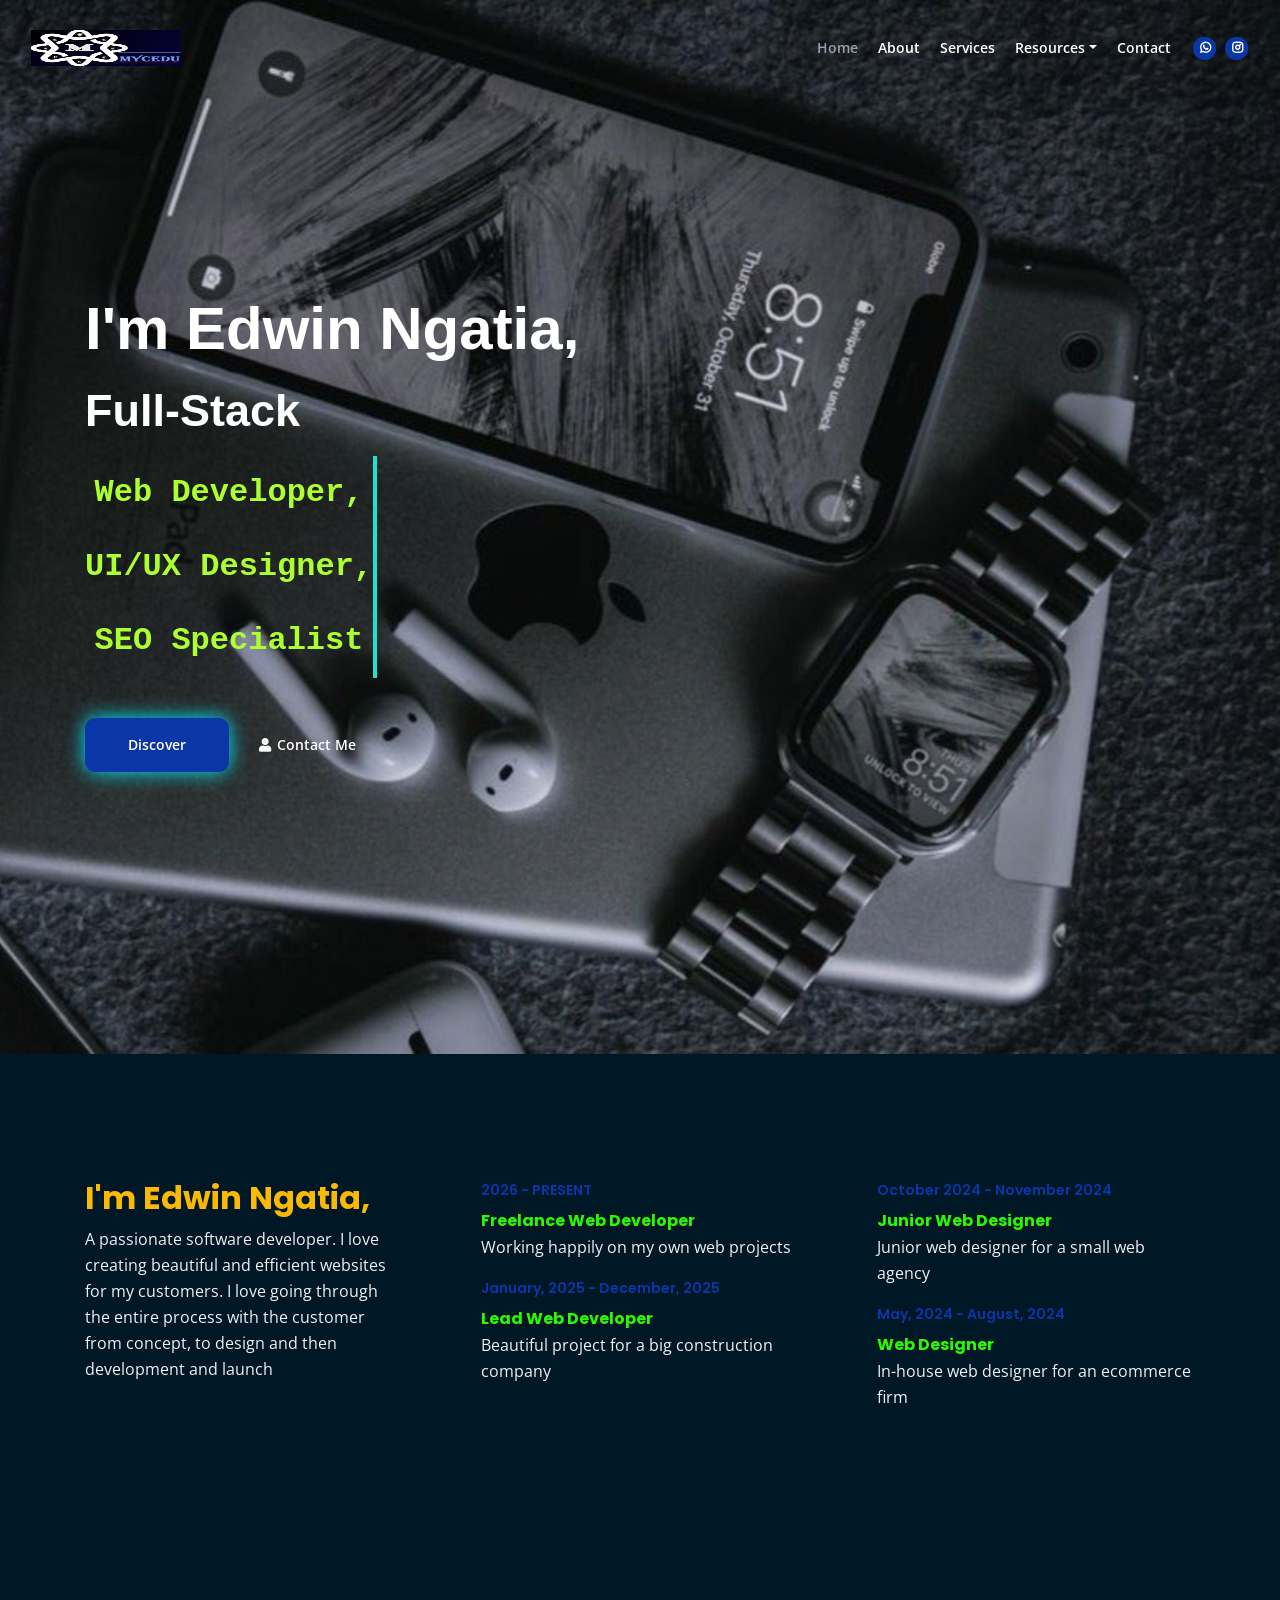
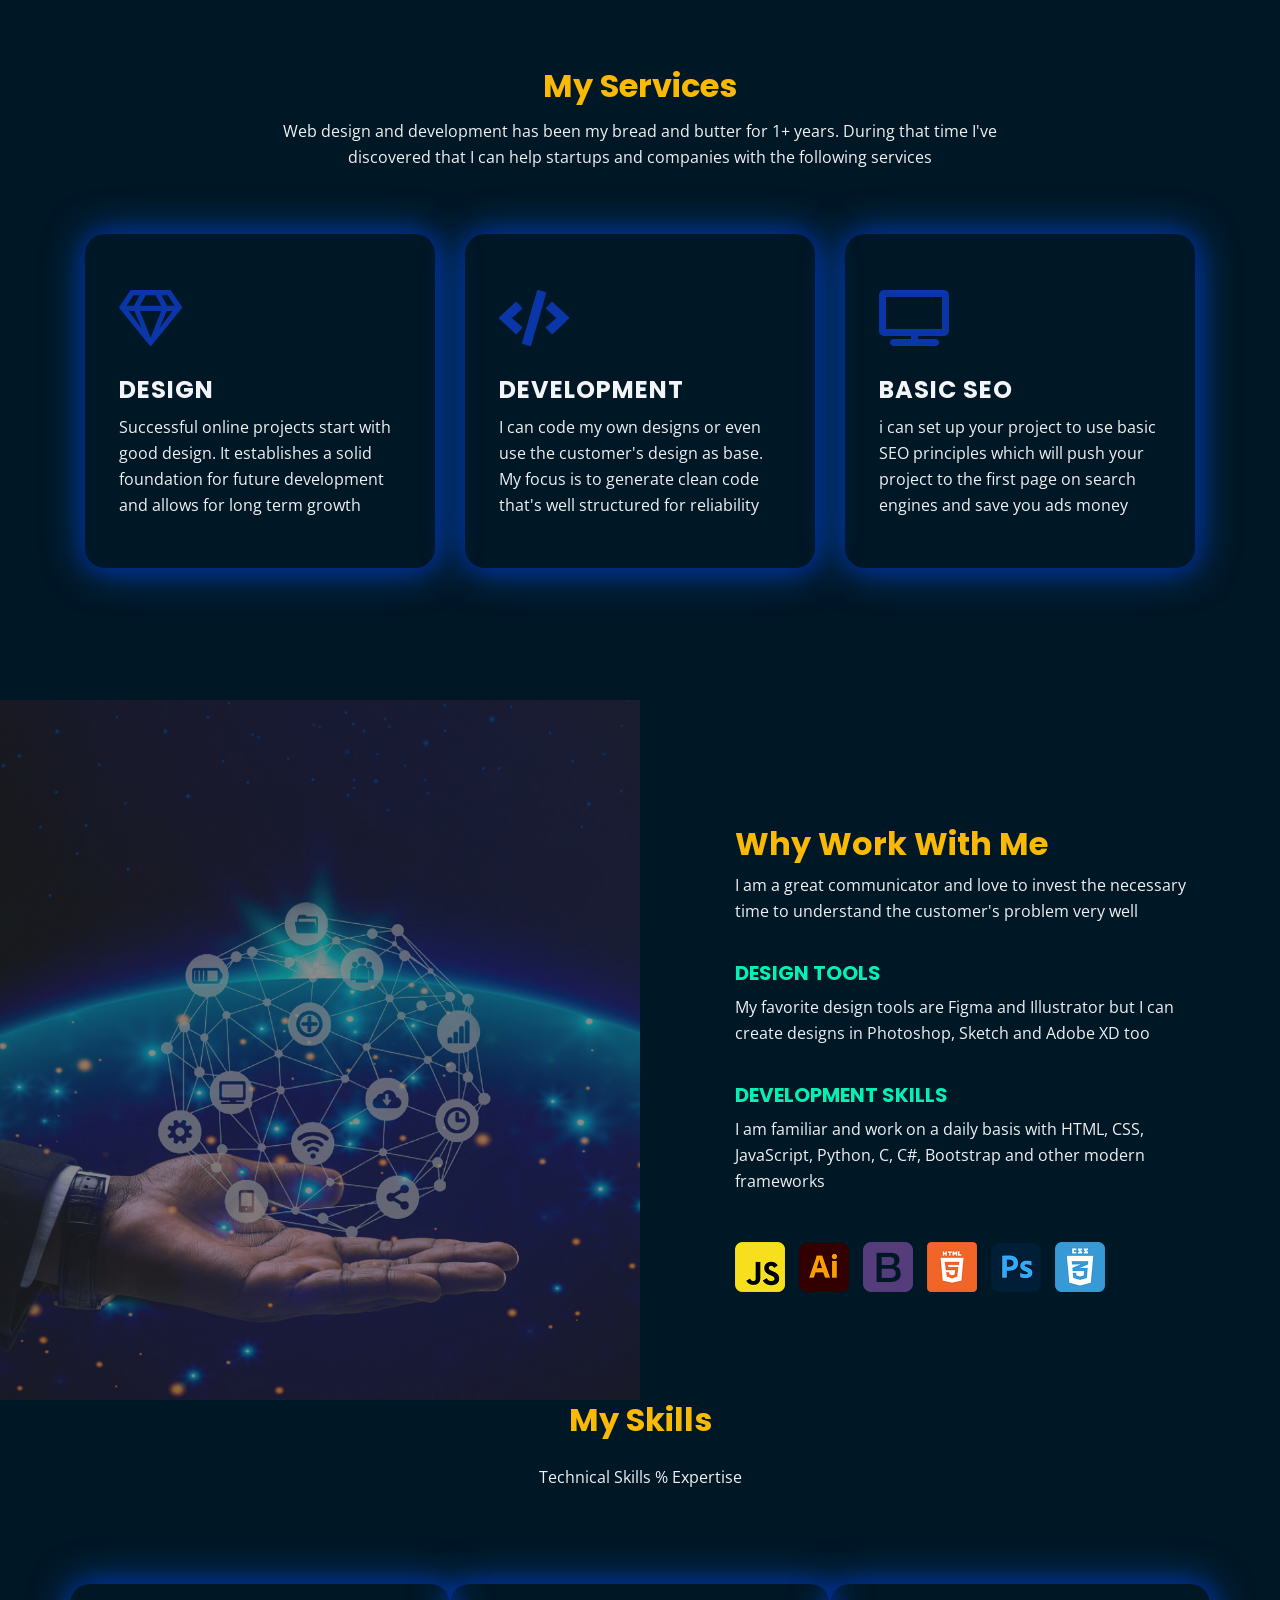
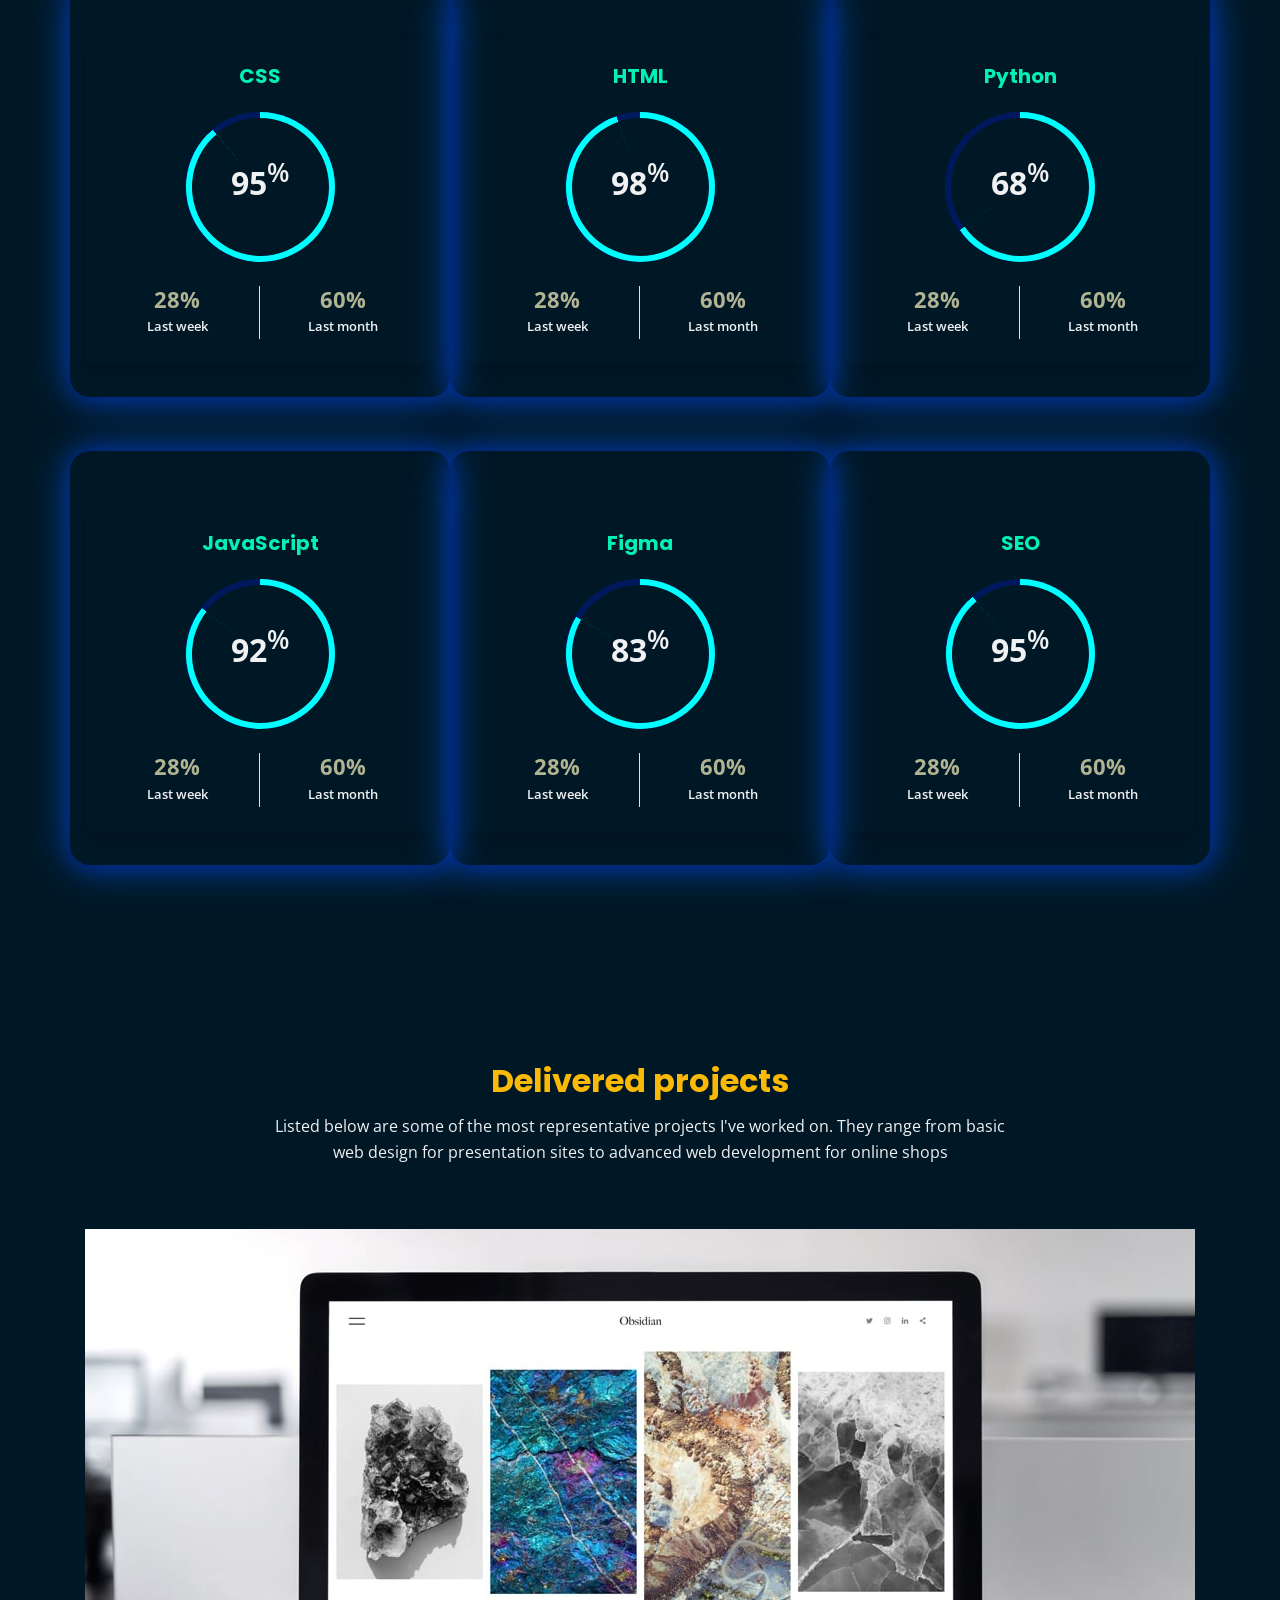
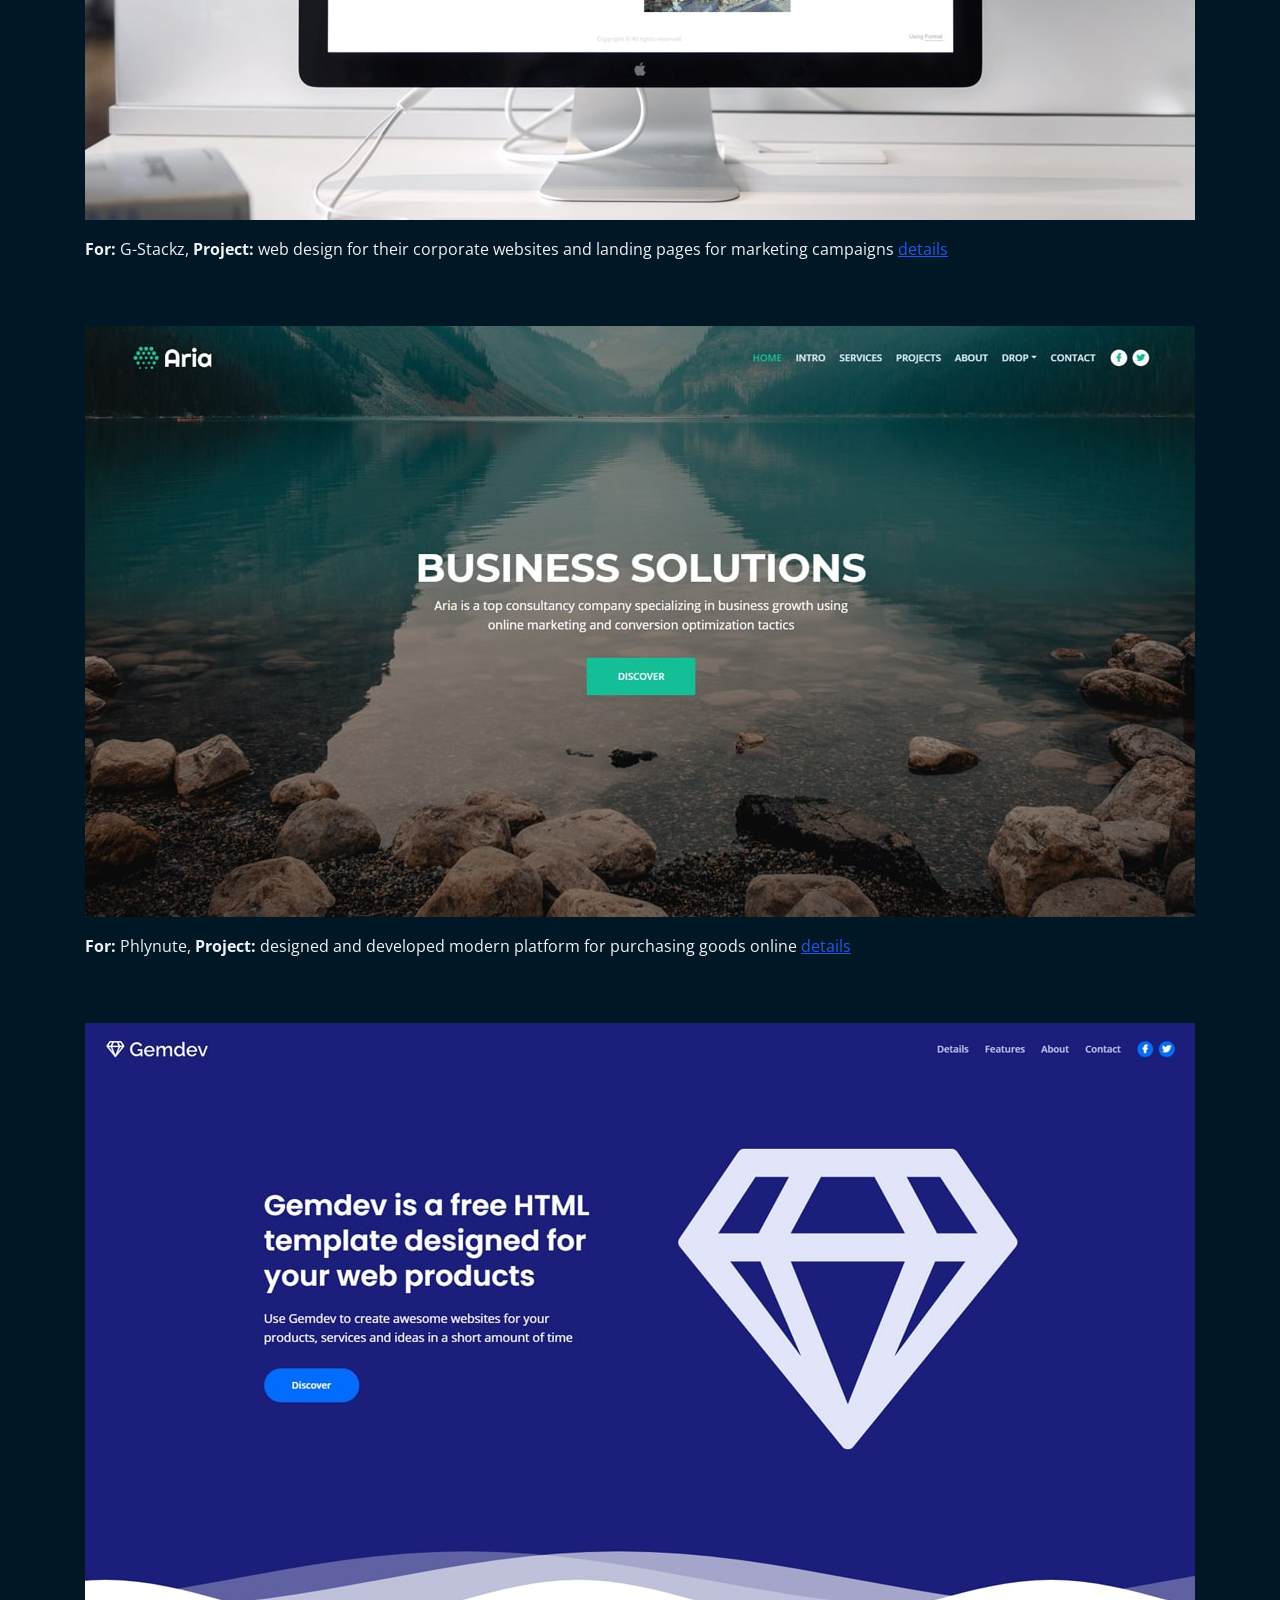
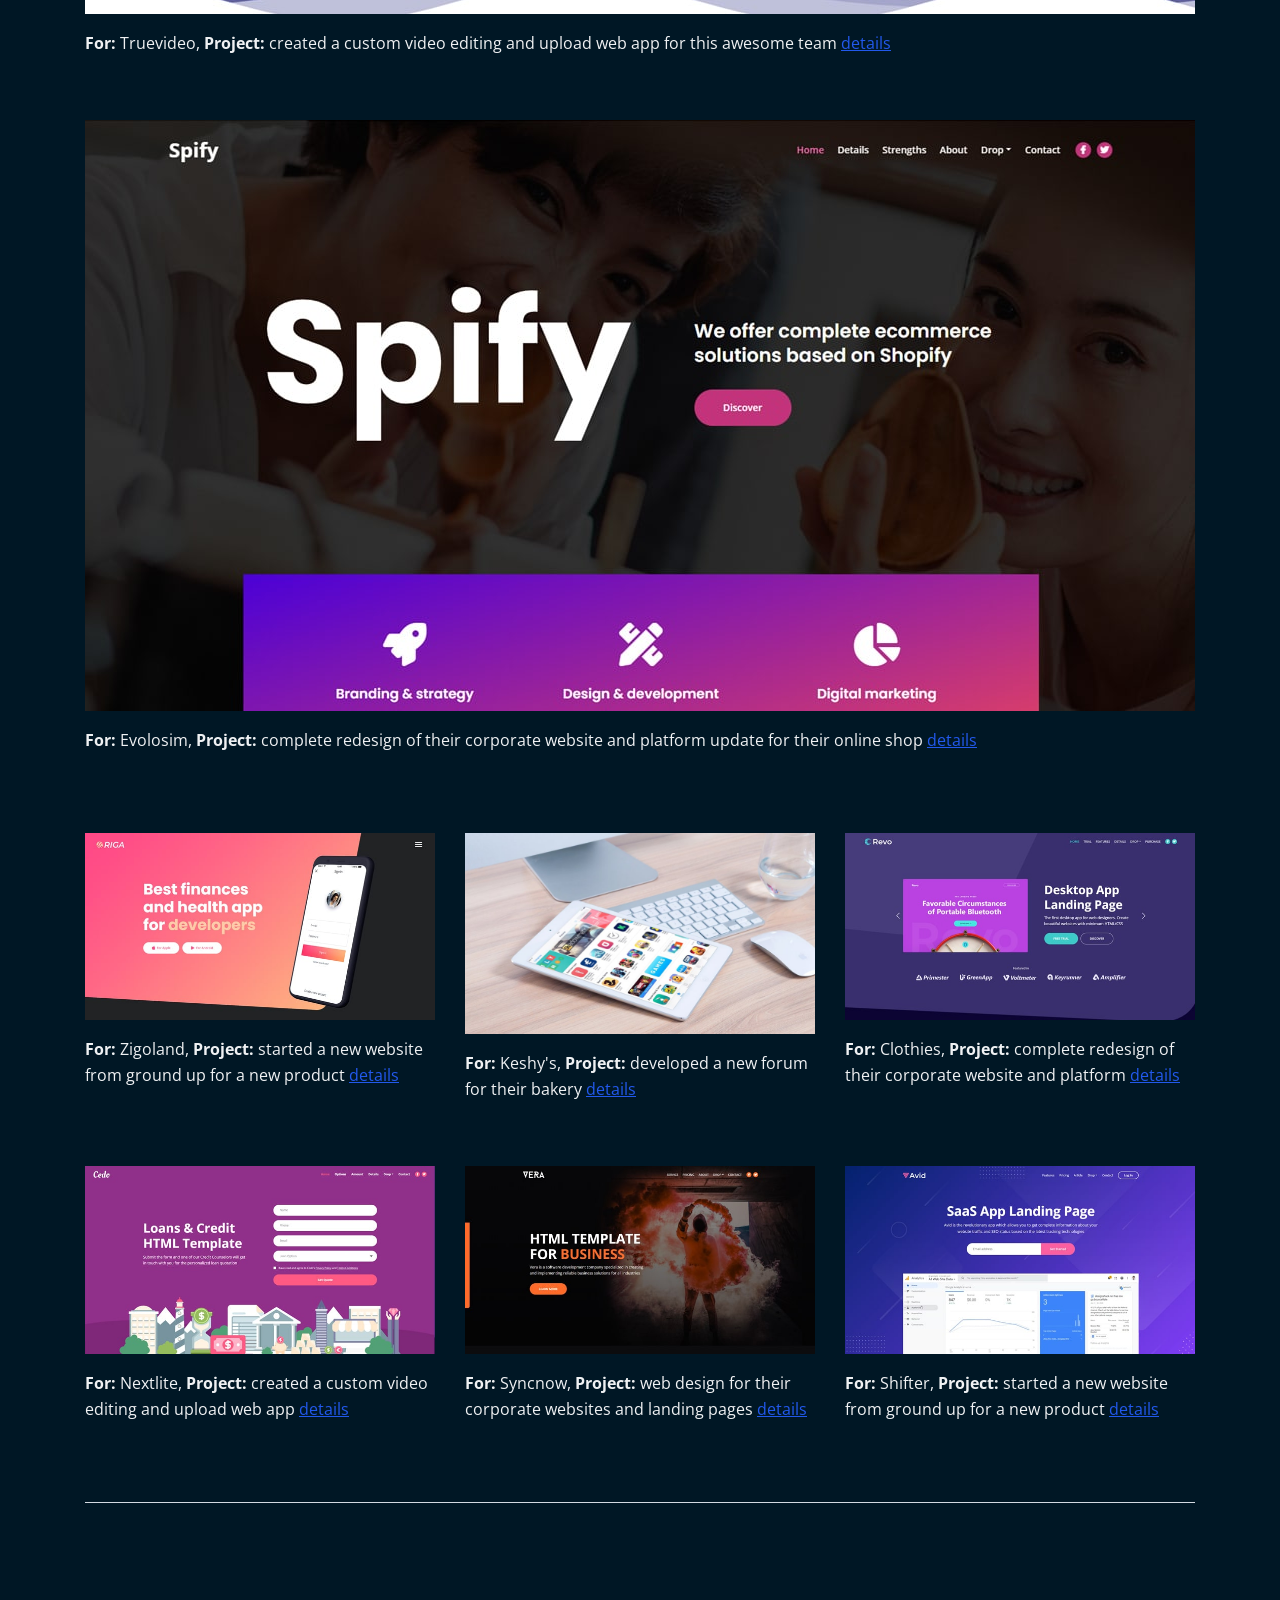
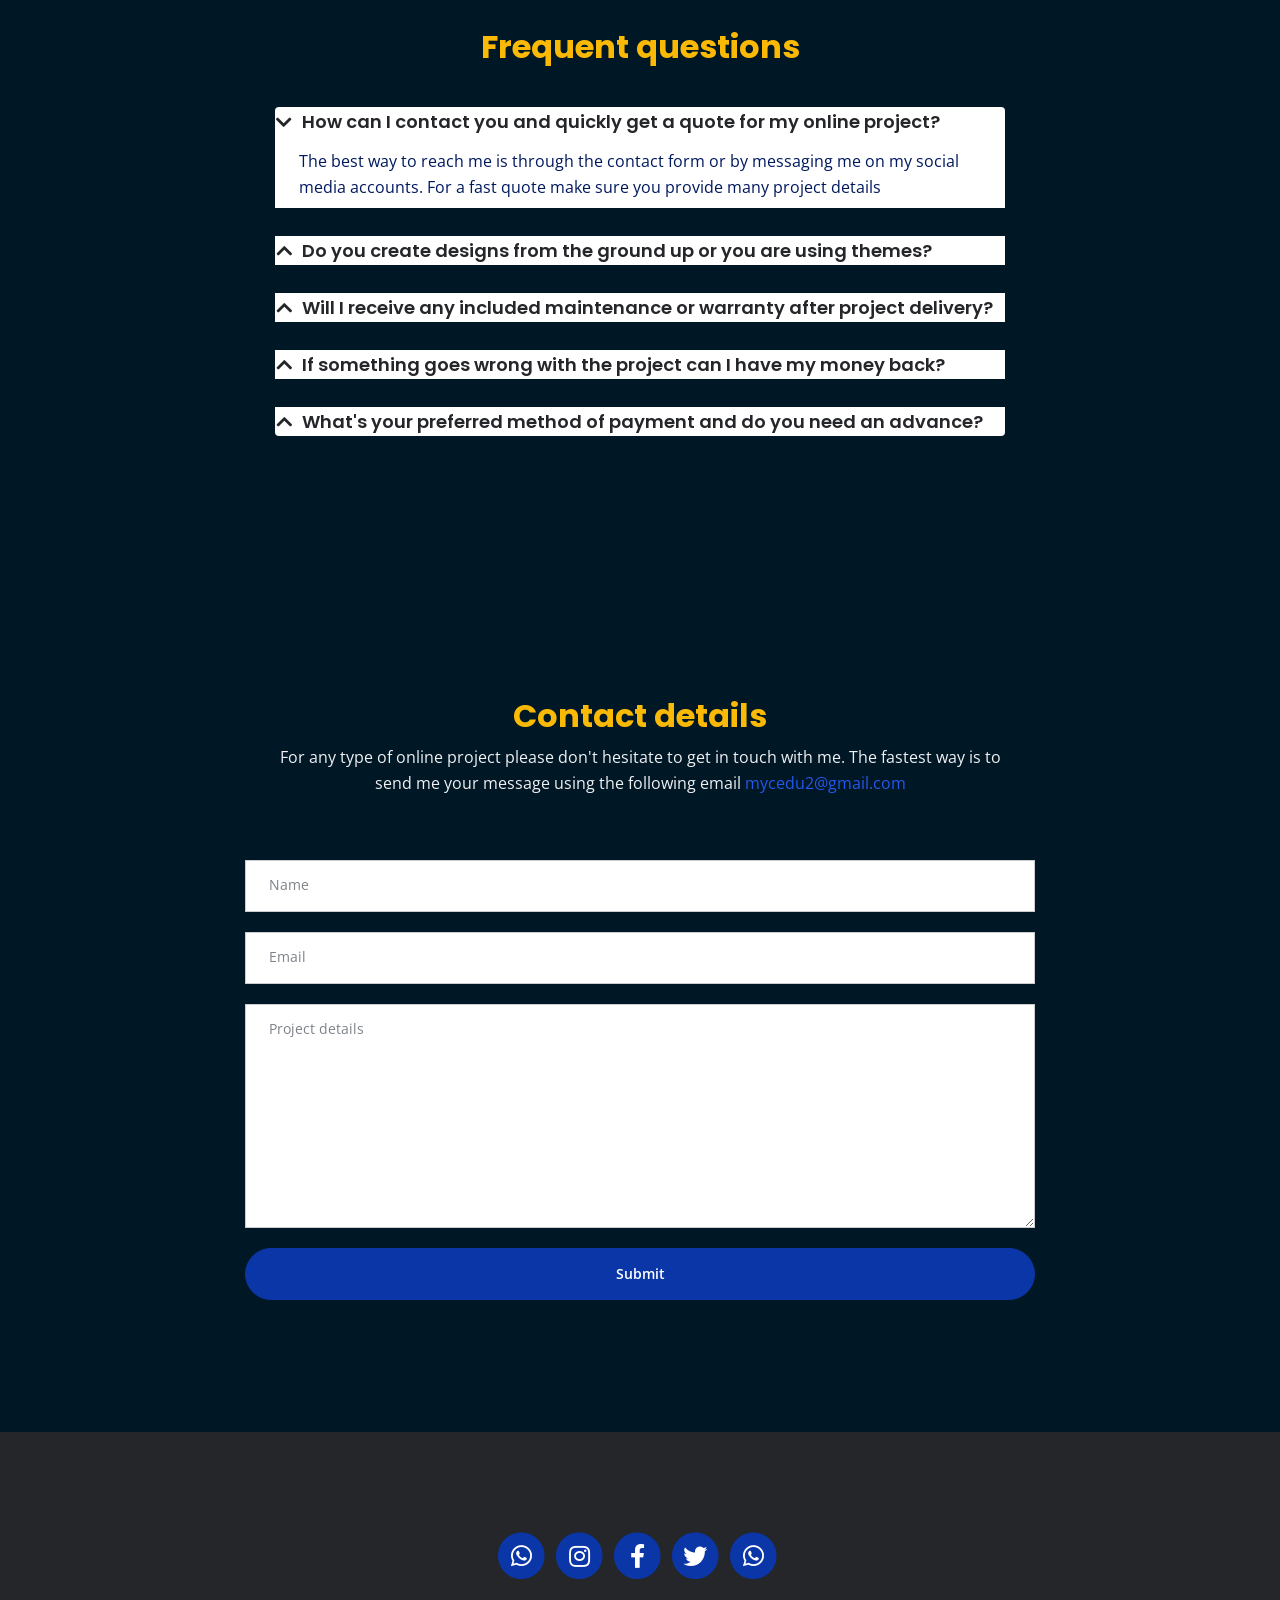
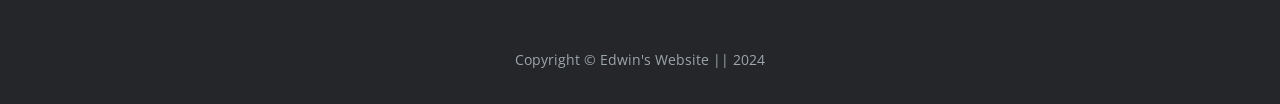
<file: index.html>
<!DOCTYPE html>
<html lang="en">
<head>
    <meta charset="utf-8">
    <meta name="viewport" content="width=device-width, initial-scale=1, shrink-to-fit=no">
	<link rel="sitemap" href="/sitemap.xml">
    
    <!-- SEO Meta Tags -->
    <meta name="description" content="Specialized full-stack web developer offering design, development, and SEO services. Portfolio featuring corporate sites, e-commerce, and custom apps.">
    <meta name="author" content="Edwin Mwangi Ngatia">
	<meta property="og:locale" content="en_US" />

    <!-- OG Meta Tags to improve the way the post looks when you share the page on Facebook, Twitter, LinkedIn -->
	<meta property="og:site_name" content="Edwin Ngatia - Web Development" /> <!-- website name -->
	<meta property="og:site" content="https://ngatia1.github.io/edwin-s.portfolio/" /> <!-- website link -->
	<meta property="og:type" content="website" />
	<meta property="og:title" content="Edwin Ngatia - Full-Stack Web Developer & Designer"/> <!-- title shown in the actual shared post -->
	<meta property="og:description" content="Specialized in modern web design, development, and SEO. See my portfolio of successful projects." /> <!-- description shown in the actual shared post -->
	<meta property="og:image" content="https://ngatia1.github.io/edwin-s.portfolio/images/meta.jpg" /><!-- image link, make sure it's jpg -->
	<meta property="og:image:width" content="1200" />
	<meta property="og:image:height" content="630" />
	<meta property="og:image:alt" content="Edwin Ngatia - Web Developer Portfolio Showcase" /> <!-- OG Image Alt Text -->
	<meta property="og:url" content="https://ngatia1.github.io/edwin-s.portfolio/" /> <!-- where do you want your post to link to -->
	<meta property="article:published_time" content="2024-09-16T00:00:00Z" /> <!-- Published Date -->
	<meta name="twitter:card" content="summary_large_image"> <!-- to have large image post format in Twitter -->
	<meta name="twitter:creator" content="x.com/Edwin/ngatia29821"> <!-- Twitter Card Enhanced -->

	<!-- Mobile Web App & Social -->
	<meta name="theme-color" content="#1a73e8">
	<meta name="mobile-web-app-capable" content="yes">

    <!-- Webpage Title -->
    <title>Edwin Ngatia - Full-Stack Web Developer & Designer</title>
    
    <!-- Styles -->
    <link rel="preconnect" href="https://fonts.gstatic.com">
    <link href="https://fonts.googleapis.com/css2?family=Open+Sans:ital,wght@0,400;0,600;0,700;1,400&family=Poppins:wght@600&display=swap" rel="stylesheet">
    <link href="css/bootstrap.css" rel="stylesheet">
    <link href="css/fontawesome-all.css" rel="stylesheet">
	<link href="css/styles.css" rel="stylesheet">
	
	<!-- Favicon  -->
    <link rel="icon" href="images/favicon.ico">
</head>
<body data-spy="scroll" data-target=".fixed-top">
    
    <!-- Navigation -->
    <nav class="navbar navbar-expand-lg fixed-top navbar-dark">
        <div class="container">
            
            <!-- Image Logo -->
            <a class="navbar-brand logo-image" href="index.html"><img src="images/Screenshot 2026-04-15 231438.png" alt="Edwin Ngatia - Web Developer Logo"></a>  

            <!-- Text Logo - Use this if you don't have a graphic logo -->
            <!-- <a class="navbar-brand logo-text page-scroll" href="index.html">Mark</a> -->

            <button class="navbar-toggler p-0 border-0" type="button" data-toggle="offcanvas">
                <span class="navbar-toggler-icon"></span>
            </button>

            <div class="navbar-collapse offcanvas-collapse" id="navbarsExampleDefault">
                <ul class="navbar-nav ml-auto">
                    <li class="nav-item">
                        <a class="nav-link page-scroll" href="#header">Home <span class="sr-only">(current)</span></a>
                    </li>
                    <li class="nav-item">
                        <a class="nav-link page-scroll" href="#about">About</a>
                    </li>
                    <li class="nav-item">
                        <a class="nav-link page-scroll" href="#services">Services</a>
                    </li>
                    <li class="nav-item dropdown">
                        <a class="nav-link dropdown-toggle" href="#" id="dropdown01" data-toggle="dropdown" aria-haspopup="true" aria-expanded="false">Resources</a>
                        <div class="dropdown-menu" aria-labelledby="dropdown01">
                            <a class="dropdown-item page-scroll" href="project.html">Project Details</a>
                            <div class="dropdown-divider"></div>
                            <a class="dropdown-item page-scroll" href="terms.html">Terms Conditions</a>
                            <div class="dropdown-divider"></div>
                            <a class="dropdown-item page-scroll" href="privacy.html">Privacy Policy</a>
                        </div>
                    </li>
                    <li class="nav-item">
                        <a class="nav-link page-scroll" href="#contact">Contact</a>
                    </li>
                </ul>
                <span class="nav-item social-icons">
                    <span class="fa-stack">
                        <a href="https://wa.me/254716814404" title="Contact me on WhatsApp" aria-label="WhatsApp">
                            <i class="fas fa-circle fa-stack-2x"></i>
                            <i class="fab fa-whatsapp fa-stack-1x"></i>
                        </a>
                    </span>
                    <span class="fa-stack">
                        <a href="https://www.instagram.com/_._.e.d.w.i.n._._." title="Contact me on Instagram" aria-label="Instagram">
                            <i class="fas fa-circle fa-stack-2x"></i>
                            <i class="fab fa-instagram fa-stack-1x"></i>
                        </a>
                    </span>
                </span>
            </div> <!-- end of navbar-collapse -->
        </div> <!-- end of container -->
    </nav> <!-- end of navbar -->
    <!-- end of navigation -->


    <!-- Header -->
    <header id="header" class="header">
        <div class="container">
            <div class="row">
                <div class="col-lg-6">
                    <div class="text-container">
                        <h1 class="h1-large">I'm Edwin Ngatia,</h1>
                        <h1 class="h1-large one">Full-Stack</h1>
                        <h1 class="h1-large two"> 
                            <div class="typing">
                                <span>Web Developer,</span><br>
        						<span>UI/UX Designer,</span><br>
        						<span>SEO Specialist</span>
                            </div>
                        </h1>
                        <a class="btn-solid-lg page-scroll" href="#about">Discover</a>
                        <a class="btn-outline-lg page-scroll" href="#contact"><i class="fas fa-user"></i>Contact Me</a>
                    </div> <!-- end of text-container -->
                </div> <!-- end of col -->
            </div> <!-- end of row -->
        </div> <!-- end of container -->
    </header> <!-- end of header -->
    <!-- end of header -->


    <!-- About-->
    <div id="about" class="basic-1 bg-gray">
        <div class="container">
            <div class="row">
                <div class="col-lg-4">
                    <div class="text-container first">
                        <h2>I'm Edwin Ngatia,</h2>
                        <p>A passionate software developer. I love creating beautiful and efficient websites for my customers. I love going through the entire process with the customer from 
							concept, to design and then development and launch</p>
                    </div> <!-- end of text-container -->
                </div> <!-- end of col -->
                <div class="col-lg-4">
                    <div class="text-container second">
                        <div class="time">2026 - PRESENT</div>
                        <h6>Freelance Web Developer</h6>
                        <p>Working happily on my own web projects</p>
                        <div class="time"> January, 2025 - December, 2025</div>
                        <h6>Lead Web Developer</h6>
                        <p>Beautiful project for a big construction company</p>
                    </div> <!-- end of text-container -->
                </div> <!-- end of col -->
                <div class="col-lg-4">
                    <div class="text-container third">
                        <div class="time">October 2024 - November 2024</div>
                        <h6>Junior Web Designer</h6>
                        <p>Junior web designer for a small web agency</p>
                        <div class="time">May, 2024 - August, 2024</div>
                        <h6>Web Designer</h6>
                        <p>In-house web designer for an ecommerce firm</p>
                        
                    </div> <!-- end of text-container -->
                </div> <!-- end of col -->
            </div> <!-- end of row -->
        </div> <!-- end of container -->
    </div> <!-- end of basic-1 -->
    <!-- end of about -->


    <!-- Services -->
    <div id="services" class="basic-2">
        <div class="container">
            <div class="row">
                <div class="col-lg-12">
                    <h2 class="h2-heading">My Services</h2>
                    <p class="p-heading">Web design and development has been my bread and butter for 1+ years. During that time I've discovered that I can help startups and companies with the 
						following services</p>
                </div> <!-- end of col -->
            </div> <!-- end of row -->
            <div class="row">
                <div class="col-lg-4">
                    <div class="text-box">
                        <i class="far fa-gem"></i>
                        <h4>DESIGN</h4>
                        <p>Successful online projects start with good design. It establishes a solid foundation for future development and allows for long term growth</p>
                    </div> <!-- end of text-box -->
                </div> <!-- end of col -->
                <div class="col-lg-4">
                    <div class="text-box">
                        <i class="fas fa-code"></i>
                        <h4>DEVELOPMENT</h4>
                        <p>I can code my own designs or even use the customer's design as base. My focus is to generate clean code that's well structured for reliability</p>
                    </div> <!-- end of text-box -->
                </div> <!-- end of col -->
                <div class="col-lg-4">
                    <div class="text-box">
                        <i class="fas fa-tv"></i>
                        <h4>BASIC SEO</h4>
                        <p>i can set up your project to use basic SEO principles which will push your project to the first page on search engines and save you ads money</p>
                    </div> <!-- end of text-box -->
                </div> <!-- end of col -->
            </div> <!-- end of row -->
        </div> <!-- end of container -->
    </div> <!-- end of basic-2 -->
    <!-- end of services -->


    <!-- Details -->
	<div class="split">
		<div class="area-1">
		</div><!-- end of area-1 on same line and no space between comments to eliminate margin white space --><div class="area-2 bg-gray">
            <div class="container">    
                <div class="row">
                    <div class="col-lg-12">     
                        
                        <!-- Text Container -->
                        <div class="text-container">
                            <h2>Why Work With Me</h2>
                            <p>I am a great communicator and love to invest the necessary time to understand the customer's problem very well</p>
                            <h5>DESIGN TOOLS</h5>
                            <p>My favorite design tools are Figma and Illustrator but I can create designs in Photoshop, Sketch and Adobe XD too</p>
                            <h5>DEVELOPMENT SKILLS</h5>
                            <p>I am familiar and work on a daily basis with HTML, CSS, JavaScript, Python, C, C#, Bootstrap and other modern frameworks</p>
                            
                            <div class="icons-container">
                                <img src="images/details-icon-javascript.png" alt="JavaScript icon">
                                <img src="images/details-icon-illustrator.png" alt="Illustrator icon">
                                <img src="images/details-icon-bootstrap.png" alt="Bootstrap icon">
                                <img src="images/details-icon-html.png" alt="HTML icon">
                                <img src="images/details-icon-photoshop.png" alt="Photoshop icon">
                                <img src="images/details-icon-css.png" alt="CSS icon">
                            </div> <!-- end of icons-container -->
                        </div> <!-- end of text-container -->
                        <!-- end of text container -->

                    </div> <!-- end of col -->
                </div> <!-- end of row -->
            </div> <!-- end of container -->
		</div> <!-- end of area-2 -->
    </div> <!-- end of split -->
    <!-- end of details -->




    <div class="ftco-section" id="skills-section">
		<div class="container">
			<div class="row justify-content-center pb-5">
				<div class="col-md-12 heading-section text-center ftco-animate">
					<h2 class="mb-4">My Skills</h2>
					<p>Technical Skills % Expertise</p>
				</div>
			</div>
			<div class="row progress-circle mb-5">
				<div class="col-lg-4 mb-4">
					<div class="bg-gray rounded-lg shadow p-4">
						<h5 class="h5 font-weight-bold text-center mb-4">CSS</h5>

						<!-- Progress bar 1 -->
						<div class="progress mx-auto" data-value='95'>
							<span class="progress-left">
								<span class="progress-bar border-primary"></span>
                                <span class="progress-bar border-primary" style="transform: rotate(140deg);"></span>
							</span>
							<span class="progress-right">
								<span class="progress-bar border-primary"></span>
                                <span class="progress-bar border-primary" style="transform: rotate(180deg);"></span>
							</span>
							<div class="progress-value w-100 h-100 rounded-circle d-flex align-items-center justify-content-center">
								<div class="h2 font-weight-bold">95<sup class="small">%</sup></div>
							</div>
						</div>
						<!-- END -->

						<!-- Demo info -->
						<div class="row text-center mt-4">
							<div class="col-6 border-right">
								<div class="h4 font-weight-bold mb-0">28%</div><span class="small text-gray">Last week</span>
							</div>
							<div class="col-6">
								<div class="h4 font-weight-bold mb-0">60%</div><span class="small text-gray">Last month</span>
							</div>
						</div>
						<!-- END -->
					</div>
				</div>

				<div class="col-lg-4 mb-4">
					<div class="bg-gray rounded-lg shadow p-4">
						<h5 class="h5 font-weight-bold text-center mb-4">HTML</h5>

						<!-- Progress bar 1 -->
						<div class="progress mx-auto" data-value='98'>
							<span class="progress-left">
								<span class="progress-bar border-primary"></span>
                                <span class="progress-bar border-primary" style="transform: rotate(161deg);"></span>
							</span>
							<span class="progress-right">
								<span class="progress-bar border-primary"></span>
                                <span class="progress-bar border-primary" style="transform: rotate(180deg);"></span>
							</span>
							<div class="progress-value w-100 h-100 rounded-circle d-flex align-items-center justify-content-center">
								<div class="h2 font-weight-bold">98<sup class="small">%</sup></div>
							</div>
						</div>
						<!-- END -->

						<!-- Demo info -->
						<div class="row text-center mt-4">
							<div class="col-6 border-right">
								<div class="h4 font-weight-bold mb-0">28%</div><span class="small text-gray">Last week</span>
							</div>
							<div class="col-6">
								<div class="h4 font-weight-bold mb-0">60%</div><span class="small text-gray">Last month</span>
							</div>
						</div>
						<!-- END -->
					</div>
				</div>

				<div class="col-lg-4 mb-4">
					<div class="bg- rounded-lg shadow p-4">
						<h5 class="h5 font-weight-bold text-center mb-4">Python</h5>

						<!-- Progress bar 1 -->
						<div class="progress mx-auto" data-value='68'>
							<span class="progress-left">
								<span class="progress-bar border-primary"></span>
                                <span class="progress-bar border-primary" style="transform: rotate(55deg);"></span>
							</span>
							<span class="progress-right">
								<span class="progress-bar border-primary"></span>
                                <span class="progress-bar border-primary" style="transform: rotate(180deg);"></span>
							</span>
							<div class="progress-value w-100 h-100 rounded-circle d-flex align-items-center justify-content-center">
								<div class="h2 font-weight-bold">68<sup class="small">%</sup></div>
							</div>
						</div>
						<!-- END -->

						<!-- Demo info -->
						<div class="row text-center mt-4">
							<div class="col-6 border-right">
								<div class="h4 font-weight-bold mb-0">28%</div><span class="small text-gray">Last week</span>
							</div>
							<div class="col-6">
								<div class="h4 font-weight-bold mb-0">60%</div><span class="small text-gray">Last month</span>
							</div>
						</div>
						<!-- END -->
					</div>
				</div>

				<div class="col-lg-4 mb-4">
					<div class="bg-gray rounded-lg shadow p-4">
						<h5 class="h5 font-weight-bold text-center mb-4">JavaScript</h5>

						<!-- Progress bar 1 -->
						<div class="progress mx-auto" data-value='92'>
							<span class="progress-left">
								<span class="progress-bar border-primary"></span>
                                <span class="progress-bar border-primary" style="transform: rotate(128deg);"></span>
							</span>
							<span class="progress-right">
								<span class="progress-bar border-primary"></span>
                                <span class="progress-bar border-primary" style="transform: rotate(180deg);"></span>
							</span>
							<div class="progress-value w-100 h-100 rounded-circle d-flex align-items-center justify-content-center">
								<div class="h2 font-weight-bold">92<sup class="small">%</sup></div>
							</div>
						</div>
						<!-- END -->

						<!-- Demo info -->
						<div class="row text-center mt-4">
							<div class="col-6 border-right">
								<div class="h4 font-weight-bold mb-0">28%</div><span class="small text-gray">Last week</span>
							</div>
							<div class="col-6">
								<div class="h4 font-weight-bold mb-0">60%</div><span class="small text-gray">Last month</span>
							</div>
						</div>
						<!-- END -->
					</div>
				</div>

				<div class="col-lg-4 mb-4">
					<div class="bg-gray rounded-lg shadow p-4">
						<h5 class="h5 font-weight-bold text-center mb-4">Figma</h5>

						<!-- Progress bar 1 -->
						<div class="progress mx-auto" data-value='83'>
							<span class="progress-left">
								<span class="progress-bar border-primary"></span>
                                <span class="progress-bar border-primary" style="transform: rotate(120deg);"></span>
							</span>
							<span class="progress-right">
								<span class="progress-bar border-primary"></span>
                                <span class="progress-bar border-primary" style="transform: rotate(180deg);"></span>
							</span>
							<div class="progress-value w-100 h-100 rounded-circle d-flex align-items-center justify-content-center">
								<div class="h2 font-weight-bold">83<sup class="small">%</sup></div>
							</div>
						</div>
						<!-- END -->

						<!-- Demo info -->
						<div class="row text-center mt-4">
							<div class="col-6 border-right">
								<div class="h4 font-weight-bold mb-0">28%</div><span class="small text-gray">Last week</span>
							</div>
							<div class="col-6">
								<div class="h4 font-weight-bold mb-0">60%</div><span class="small text-gray">Last month</span>
							</div>
						</div>
						<!-- END -->
					</div>
				</div>

				<div class="col-lg-4 mb-4">
					<div class="bg-gray rounded-lg shadow p-4">
						<h5 class="h5 font-weight-bold text-center mb-4">SEO</h5>

						<!-- Progress bar 1 -->
						<div class="progress mx-auto" data-value='95'>
							<span class="progress-left">
								<span class="progress-bar border-primary"></span>
                                <span class="progress-bar border-primary" style="transform: rotate(140deg);"></span>
							</span>
							<span class="progress-right">
								<span class="progress-bar border-primary"></span>
                                <span class="progress-bar border-primary" style="transform: rotate(180deg);"></span>
							</span>
							<div class="progress-value w-100 h-100 rounded-circle d-flex align-items-center justify-content-center">
								<div class="h2 font-weight-bold">95<sup class="small">%</sup></div>
							</div>
						</div>
						<!-- END -->

						<!-- Demo info -->
						<div class="row text-center mt-4">
							<div class="col-6 border-right">
								<div class="h4 font-weight-bold mb-0">28%</div><span class="small text-gray">Last week</span>
							</div>
							<div class="col-6">
								<div class="h4 font-weight-bold mb-0">60%</div><span class="small text-gray">Last month</span>
							</div>
						</div>
						<!-- END -->
					</div>
				</div>
			</div>
		</div>
	</div>




    <!-- Projects -->
    <div id="projects" class="basic-3">
        <div class="container">
            <div class="row">
                <div class="col-lg-12">
                    <h2 class="h2-heading">Delivered projects</h2>
                    <p class="p-heading">Listed below are some of the most representative projects I've worked on. They range from basic web design for presentation sites to advanced web
						 development for online shops</p>
                </div> <!-- end of col -->
            </div> <!-- end of row -->
            <div class="row">
                <div class="col-lg-12">
                    <div class="text-container">
                        <div class="image-container">
                            <a href="project.html">
                                <img class="img-fluid" src="images/project-details-large.jpg" alt="alternative">
                            </a>
                        </div> <!-- end of image-container -->
                        <p><strong>For:</strong> G-Stackz, <strong>Project:</strong> web design for their corporate websites and landing pages for marketing campaigns 
							<a class="blue" href="project.html">details</a></p>
                    </div> <!-- end of text-container -->
                    <div class="text-container">
                        <div class="image-container">
                            <a href="project.html">
                                <img class="img-fluid" src="images/project-2.jpg" alt="alternative">
                            </a>
                        </div> <!-- end of image-container -->
                        <p><strong>For:</strong> Phlynute, <strong>Project:</strong> designed and developed modern platform for purchasing goods online
							<a class="blue" href="project.html">details</a></p>
                    </div> <!-- end of text-container -->
                    <div class="text-container">
                        <div class="image-container">
                            <a href="project.html">
                                <img class="img-fluid" src="images/project-4.jpg" alt="alternative">
                            </a>
                        </div> <!-- end of image-container -->
                        <p><strong>For:</strong> Truevideo, <strong>Project:</strong> created a custom video editing and upload web app for this awesome team 
							<a class="blue" href="project.html">details</a></p>
                    </div> <!-- end of text-container -->
                    <div class="text-container">
                        <div class="image-container">
                            <a href="project.html">
                                <img class="img-fluid" src="images/project-1.jpg" alt="alternative">
                            </a>
                        </div> <!-- end of image-container -->
                        <p><strong>For:</strong> Evolosim, <strong>Project:</strong> complete redesign of their corporate website and platform update for their online shop 
							<a class="blue" href="project.html">details</a></p>
                    </div> <!-- end of text-container -->
                </div> <!-- end of col -->
            </div> <!-- end of row -->
        </div> <!-- end of container -->
    </div> <!-- end of basic-3 -->
    <!-- end of projects -->


    <!-- Works -->
    <div class="basic-4">
        <div class="container">
            <div class="row">
                <div class="col-lg-4">
                    <div class="text-container">
                        <div class="image-container">
                            <a href="project.html">
                                <img class="img-fluid" src="images/work-2.jpg" alt="alternative">
                            </a>
                        </div> <!-- end of image-container -->
                        <p><strong>For:</strong> Zigoland, <strong>Project:</strong> started a new website from ground up for a new product <a class="blue" href="project.html">details</a></p>
                    </div> <!-- end of text-container -->
                </div> <!-- end of col -->
                <div class="col-lg-4">
                    <div class="text-container">
                        <div class="image-container">
                            <a href="project.html">
                                <img class="img-fluid" src="images/project-details-small.jpg" alt="alternative">
                            </a>
                        </div> <!-- end of image-container -->
                        <p><strong>For:</strong> Keshy's, <strong>Project:</strong> developed a new forum for their bakery <a class="blue" href="project.html">details</a></p>
                    </div> <!-- end of text-container -->
                </div> <!-- end of col -->
                <div class="col-lg-4">
                    <div class="text-container">
                        <div class="image-container">
                            <a href="project.html">
                                <img class="img-fluid" src="images/work-3.jpg" alt="alternative">
                            </a>
                        </div> <!-- end of image-container -->
                        <p><strong>For:</strong> Clothies, <strong>Project:</strong> complete redesign of their corporate website and platform <a class="blue" href="project.html">details</a></p>
                    </div> <!-- end of text-container -->
                </div> <!-- end of col -->
            </div> <!-- end of row -->
            <div class="row">
                <div class="col-lg-4">
                    <div class="text-container">
                        <div class="image-container">
                            <a href="project.html">
                                <img class="img-fluid" src="images/work-4.jpg" alt="alternative">
                            </a>
                        </div> <!-- end of image-container -->
                        <p><strong>For:</strong> Nextlite, <strong>Project:</strong> created a custom video editing and upload web app <a class="blue" href="project.html">details</a></p>
                    </div> <!-- end of text-container -->
                </div> <!-- end of col -->
                <div class="col-lg-4">
                    <div class="text-container">
                        <div class="image-container">
                            <a href="project.html">
                                <img class="img-fluid" src="images/work-5.jpg" alt="alternative">
                            </a>
                        </div> <!-- end of image-container -->
                        <p><strong>For:</strong> Syncnow, <strong>Project:</strong> web design for their corporate websites and landing pages <a class="blue" href="project.html">details</a></p>
                    </div> <!-- end of text-container -->
                </div> <!-- end of col -->
                <div class="col-lg-4">
                    <div class="text-container">
                        <div class="image-container">
                            <a href="project.html">
                                <img class="img-fluid" src="images/work-6.jpg" alt="alternative">
                            </a>
                        </div> <!-- end of image-container -->
                        <p><strong>For:</strong> Shifter, <strong>Project:</strong> started a new website from ground up for a new product <a class="blue" href="project.html">details</a></p>
                    </div> <!-- end of text-container -->
                </div> <!-- end of col -->
            </div> <!-- end of row -->
        </div> <!-- end of container -->
    </div> <!-- end of basic-4 -->
    <!-- end of works -->


    

    <!-- Section Divider -->
    <div class="container">
        <div class="row">
            <div class="col-lg-12">
                <hr class="section-divider">
            </div> <!-- end of col -->
        </div> <!-- end of row -->
    </div> <!-- end of container -->
    <!-- end of section divider -->


    <!-- Questions -->
    <div class="accordion-1">
        <div class="container">
            <div class="row">
                <div class="col-lg-12">
                    <h2 class="h2-heading">Frequent questions</h2>
                </div> <!-- end of col -->
            </div> <!-- end of row -->
            <div class="row">
                <div class="col-lg-12">

                    <div class="accordion" id="accordionExample">
                        <div class="card">
                            <div class="card-header" id="headingOne">
                                <button class="btn btn-link btn-block text-left" type="button" data-toggle="collapse" data-target="#collapseOne" aria-expanded="true" aria-controls="collapseOne">
                                    How can I contact you and quickly get a quote for my online project?
                                </button>
                            </div>
                            <div id="collapseOne" class="collapse show" aria-labelledby="headingOne" data-parent="#accordionExample">
                                <div class="card-body">
                                    The best way to reach me is through the contact form or by messaging me on my social media accounts. For a fast quote make sure you provide many project details
                                </div>
                            </div>
                        </div>
                        <div class="card">
                            <div class="card-header" id="headingTwo">
                                <button class="btn btn-link btn-block text-left collapsed" type="button" data-toggle="collapse" data-target="#collapseTwo" aria-expanded="false" 
									aria-controls="collapseTwo">
                                    Do you create designs from the ground up or you are using themes?
                                </button>
                            </div>
                            <div id="collapseTwo" class="collapse" aria-labelledby="headingTwo" data-parent="#accordionExample">
                                <div class="card-body">
                                    The best way to reach me is through the contact form or by messaging me on my social media accounts. For a fast quote make sure your provide many project details
                                </div>
                            </div>
                        </div>
                        <div class="card">
                            <div class="card-header" id="headingThree">
                                <button class="btn btn-link btn-block text-left collapsed" type="button" data-toggle="collapse" data-target="#collapseThree" aria-expanded="false" 
									aria-controls="collapseThree">
                                    Will I receive any included maintenance or warranty after project delivery?
                                </button>
                            </div>
                            <div id="collapseThree" class="collapse" aria-labelledby="headingThree" data-parent="#accordionExample">
                                <div class="card-body">
                                    The best way to reach me is through the contact form or by messaging me on my social media accounts. For a fast quote make sure your provide many project details
                                </div>
                            </div>
                        </div>
                        <div class="card">
                            <div class="card-header" id="headingFour">
                                <button class="btn btn-link btn-block text-left collapsed" type="button" data-toggle="collapse" data-target="#collapseFour" aria-expanded="false" 
									aria-controls="collapseFour">
                                    If something goes wrong with the project can I have my money back?
                                </button>
                            </div>
                            <div id="collapseFour" class="collapse" aria-labelledby="headingFour" data-parent="#accordionExample">
                                <div class="card-body">
                                    The best way to reach me is through the contact form or by messaging me on my social media accounts. For a fast quote make sure your provide many project details
                                </div>
                            </div>
                        </div>
                        <div class="card">
                            <div class="card-header" id="headingFive">
                                <button class="btn btn-link btn-block text-left collapsed" type="button" data-toggle="collapse" data-target="#collapseFive" aria-expanded="false" 
									aria-controls="collapseFive">
                                    What's your preferred method of payment and do you need an advance?
                                </button>
                            </div>
                            <div id="collapseFive" class="collapse" aria-labelledby="headingFive" data-parent="#accordionExample">
                                <div class="card-body">
                                    The best way to reach me is through the contact form or by messaging me on my social media accounts. For a fast quote make sure your provide many project details
                                </div>
                            </div>
                        </div>
                    </div> <!-- end of accordion -->

                </div> <!-- end of col -->
            </div> <!-- end of row -->
        </div> <!-- end of container -->
    </div> <!-- end of accordion-1 -->
    <!-- end of questions -->


    <!-- Contact -->
    <div id="contact" class="form-1 bg-gray">
        <div class="container">
            <div class="row">
                <div class="col-lg-12">
                    <h2>Contact details</h2>
                    <p class="p-heading">For any type of online project please don't hesitate to get in touch with me. The fastest way is to send me your message using the following email 
						<a class="blue no-line" href="#www.mycedu2@gmail.com">mycedu2@gmail.com</a></p>
                </div> <!-- end of col -->
            </div> <!-- end of row -->
            <div class="row">
                <div class="col-lg-12">
                    
                    <!-- Contact Form -->
                    <form id="contactForm" action="mailto:mycedu2@gmail.com" method="post">
                        <div class="form-group">
                            <input type="text" class="form-control-input" id="cname" required>
                            <label class="label-control" for="cname">Name</label>
                        </div>
                        <div class="form-group">
                            <input type="email" class="form-control-input" id="cemail" required>
                            <label class="label-control" for="cemail">Email</label>
                        </div>
                        <div class="form-group">
                            <textarea class="form-control-textarea" id="cmessage" required></textarea>
                            <label class="label-control" for="cmessage">Project details</label>
                        </div>
                        <div class="form-group">
                            <button type="submit" value="Send Email" class="form-control-submit-button">Submit</button>
                        </div>
                    </form>
                    <!-- end of contact form -->

                </div> <!-- end of col -->
            </div> <!-- end of row -->
        </div> <!-- end of container -->
    </div> <!-- end of form-1 -->  
    <!-- end of contact -->


    <!-- Footer -->
    <div class="footer bg-gray">
        <div class="container">
            <div class="row">
                <div class="col-lg-12">
                    <div class="social-container">
                        <span class="fa-stack">
                            <a href="https://wa.me/254716814404" title="Contact me on WhatsApp" aria-label="WhatsApp">
                                <i class="fas fa-circle fa-stack-2x"></i>
                                <i class="fab fa-whatsapp fa-stack-1x"></i>
                            </a>
                        </span>
                        <span class="fa-stack">
                            <a href="https://www.instagram.com/_._.e.d.w.i.n._._." title="Contact me on Instagram" aria-label="Instagram">
                                <i class="fas fa-circle fa-stack-2x"></i>
                                <i class="fab fa-instagram fa-stack-1x"></i>
                            </a>
                        </span>
                        <span class="fa-stack">
                            <a href="https://www.facebook.com/mycling.ngatia" title="Contact me on Facebook" aria-label="Facebook">
                                <i class="fas fa-circle fa-stack-2x"></i>
                                <i class="fab fa-facebook-f fa-stack-1x"></i>
                            </a>
                        </span>
                        <span class="fa-stack">
                            <a href="https://x.com/Edwin/ngatia29821" title="Contact me on Twitter" aria-label="Twitter">
                                <i class="fas fa-circle fa-stack-2x"></i>
                                <i class="fab fa-twitter fa-stack-1x"></i>
                            </a>
                        </span>
                        <span class="fa-stack">
                            <a href="https://wa.me/254758213493" title="Contact me on WhatsApp" aria-label="WhatsApp">
                                <i class="fas fa-circle fa-stack-2x"></i>
                                <i class="fab fa-whatsapp fa-stack-1x"></i>
                            </a>
                        </span>
                    </div> <!-- end of social-container -->
                </div> <!-- end of col -->
            </div> <!-- end of row -->
        </div> <!-- end of container -->
    </div> <!-- end of footer -->  
    <!-- end of footer -->


    <!-- Copyright -->
    <div class="copyright bg-gray">
        <div class="container">
            <div class="row">
                <div class="col-lg-12">
                    <p class="p-small">Copyright © <a class="no-line" href="https://ngatia1.github.io/edwin-s.portfolio/">Edwin's Website || 2024</a></p>
                </div> <!-- end of col -->
            </div> <!-- end of row -->
        </div> <!-- end of container -->    
    </div> <!-- end of copyright --> 
    <!-- end of copyright -->
    

    <!-- Scripts -->
    <script src="js/jquery.min.js"></script> <!-- jQuery for Bootstrap's JavaScript plugins -->
    <script src="js/bootstrap.min.js"></script> <!-- Bootstrap framework -->
    <script src="js/jquery.easing.min.js"></script> <!-- jQuery Easing for smooth scrolling between anchors -->
    <script src="js/scripts.js" defer></script> <!-- Custom scripts -->
</body>
</html>
</file>
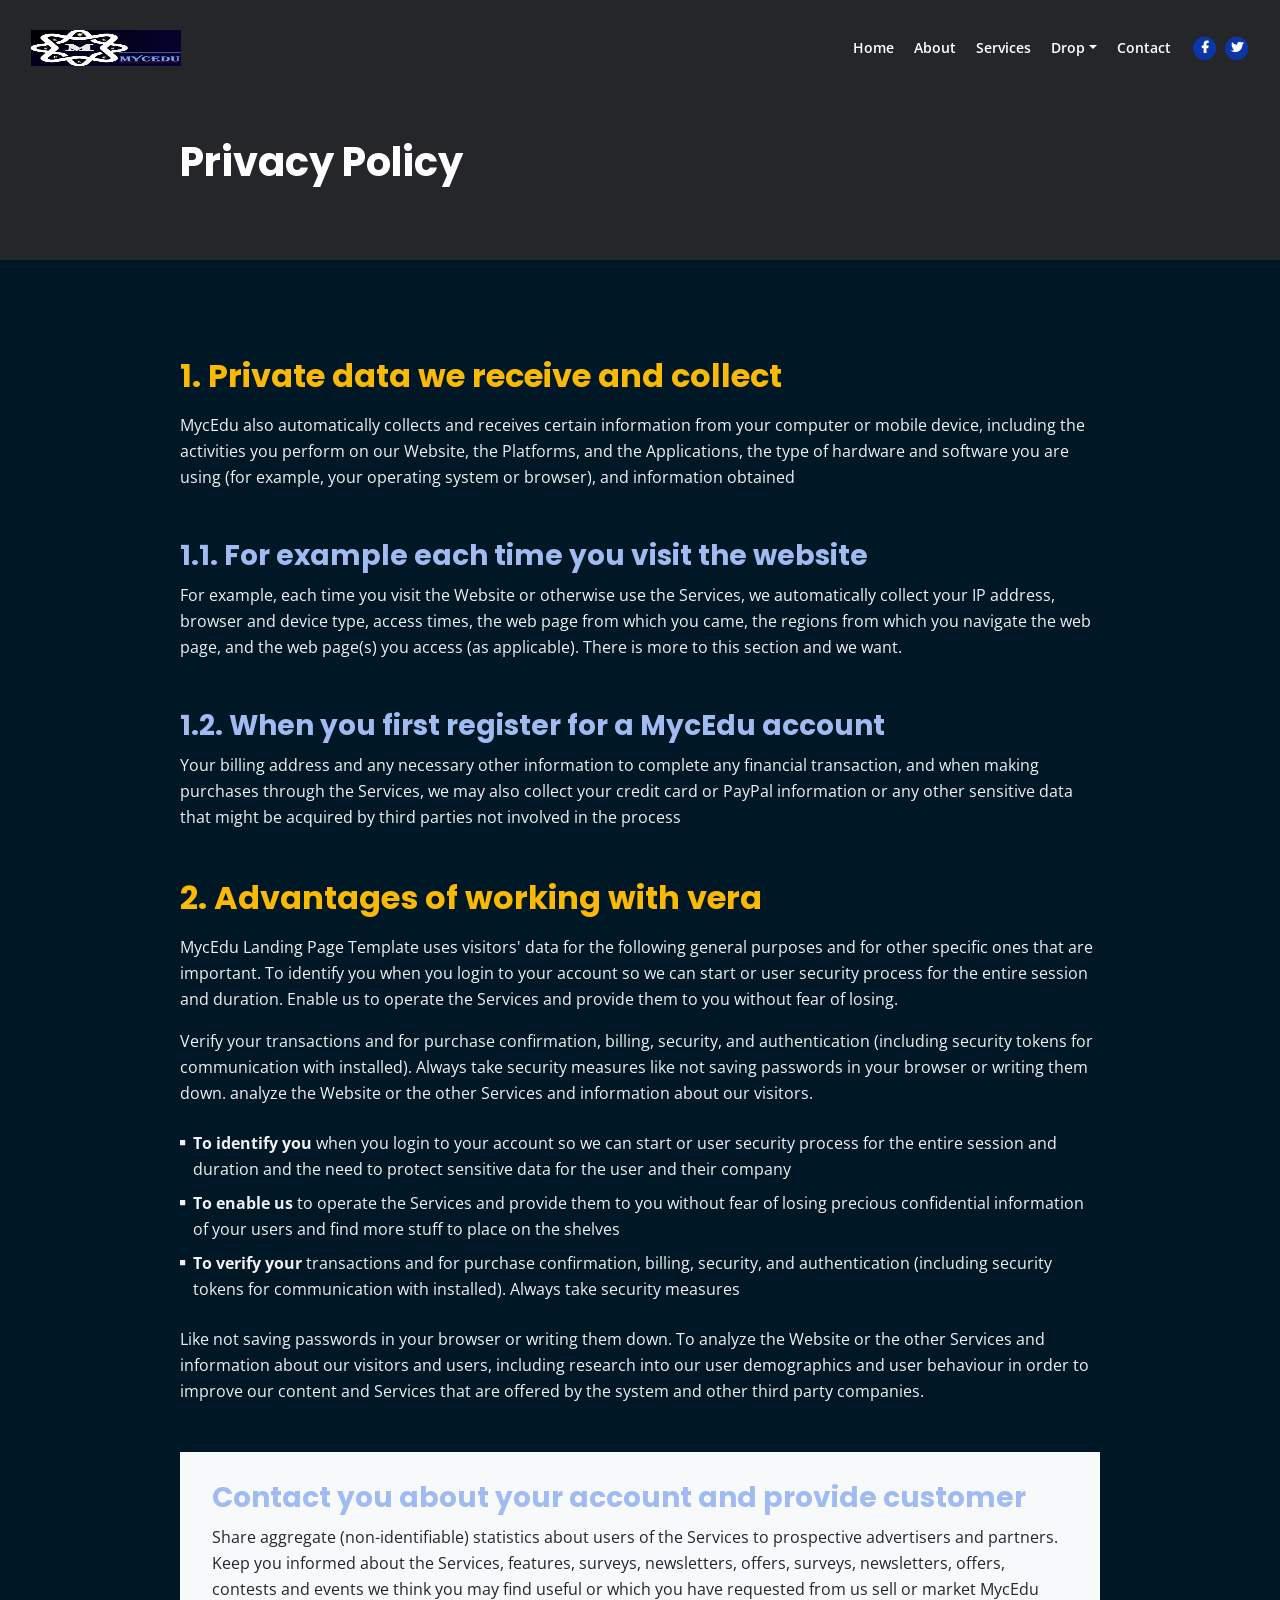
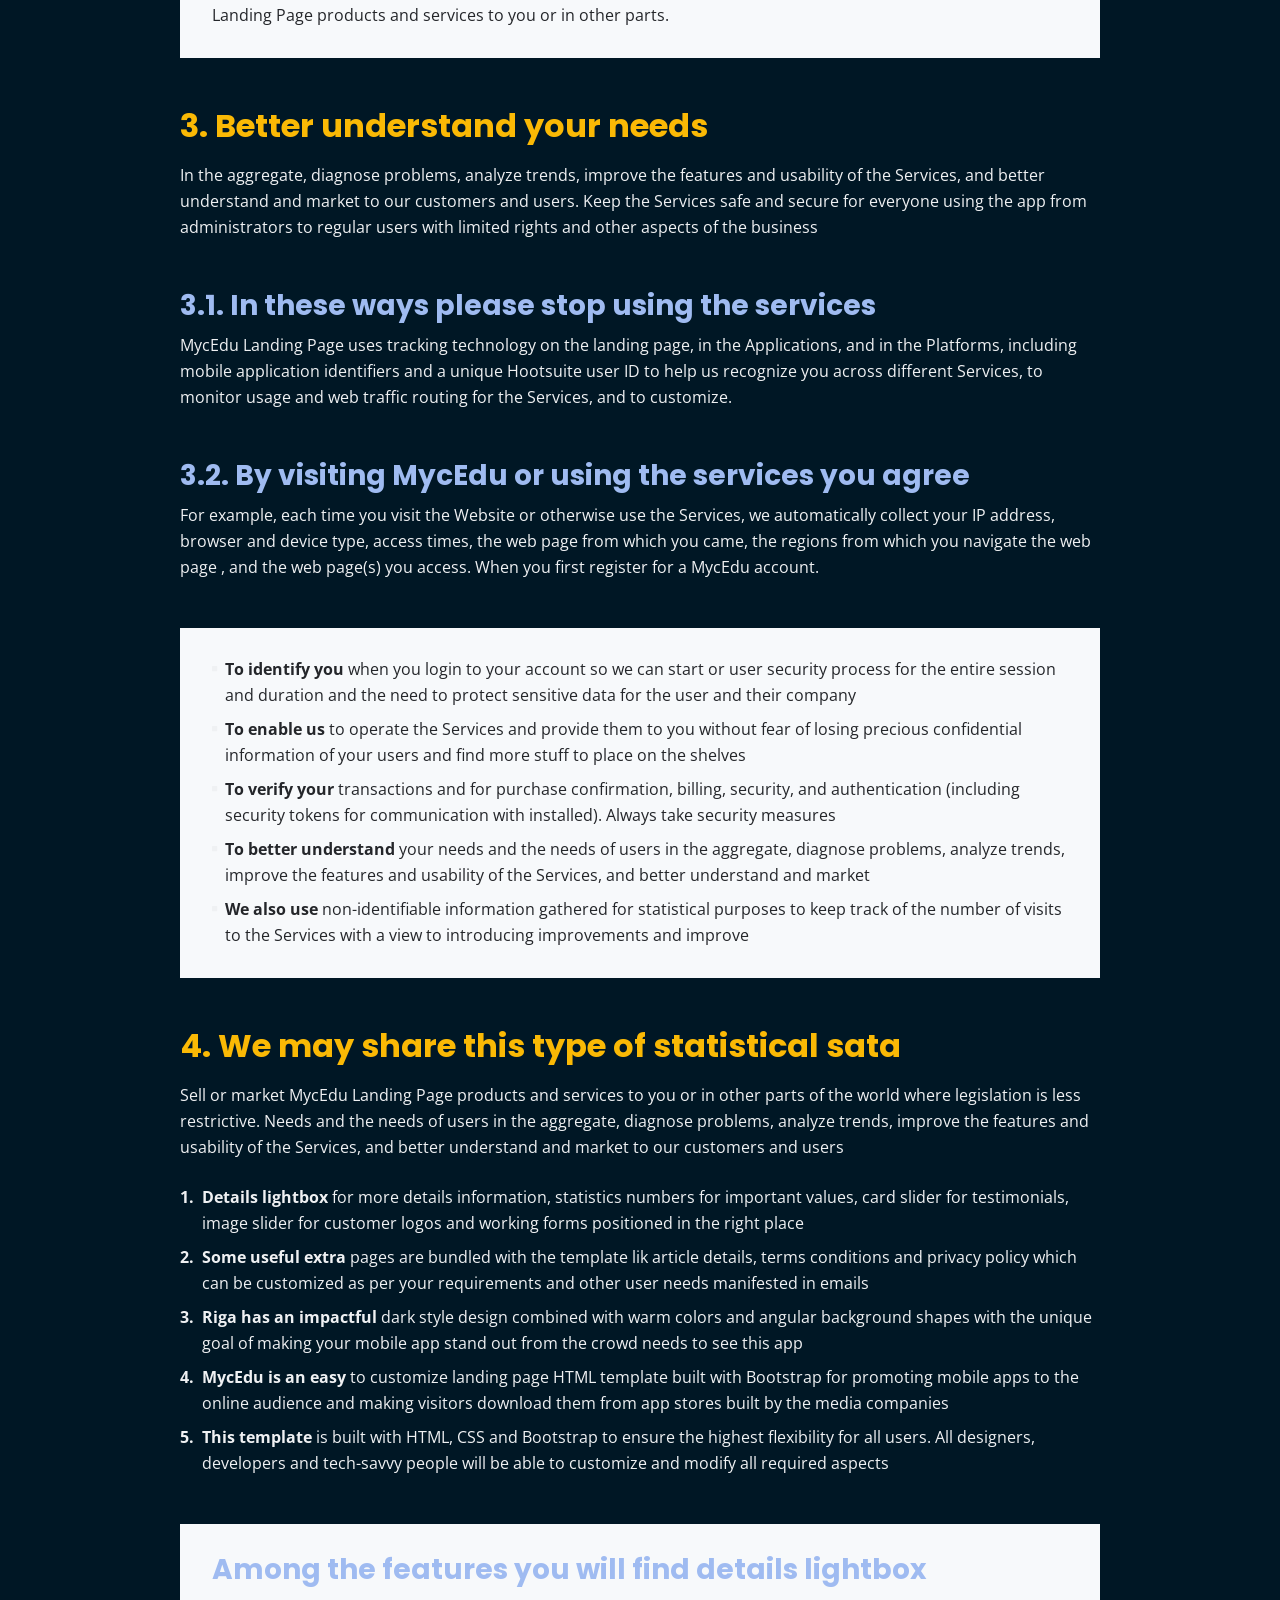
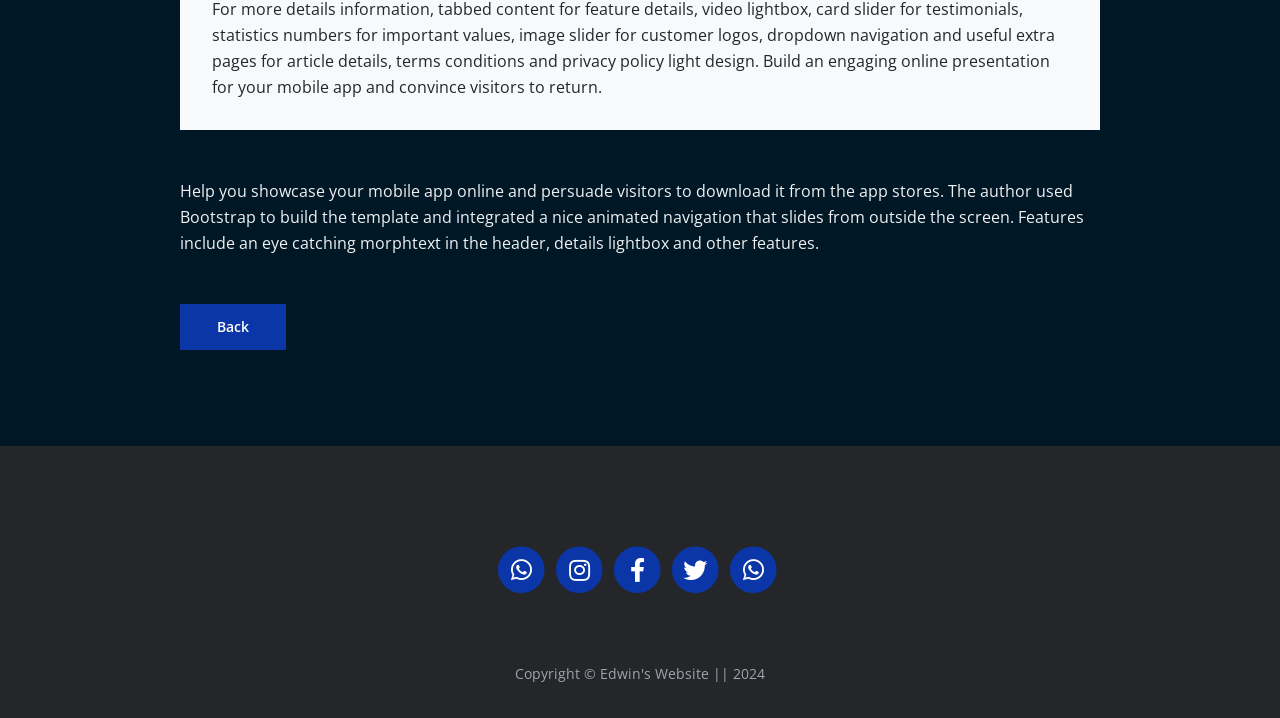
<file: privacy.html>
<!DOCTYPE html>
<html lang="en">
<head>
    <meta charset="utf-8">
    <meta name="viewport" content="width=device-width, initial-scale=1, shrink-to-fit=no">
    
    <!-- SEO Meta Tags -->
    <meta name="description" content="Your description">
    <meta name="author" content="Your name">

    <!-- OG Meta Tags to improve the way the post looks when you share the page on Facebook, Twitter, LinkedIn -->
	<meta property="og:site_name" content="" /> <!-- website name -->
	<meta property="og:site" content="" /> <!-- website link -->
	<meta property="og:title" content=""/> <!-- title shown in the actual shared post -->
	<meta property="og:description" content="" /> <!-- description shown in the actual shared post -->
	<meta property="og:image" content="" /> <!-- image link, make sure it's jpg -->
	<meta property="og:url" content="" /> <!-- where do you want your post to link to -->
	<meta name="twitter:card" content="summary_large_image"> <!-- to have large image post format in Twitter -->

    <!-- Webpage Title -->
    <title>Privacy Policy - Edwin</title>
    
    <!-- Styles -->
    <link rel="preconnect" href="https://fonts.gstatic.com">
    <link href="https://fonts.googleapis.com/css2?family=Open+Sans:ital,wght@0,400;0,600;0,700;1,400&family=Poppins:wght@600&display=swap" rel="stylesheet">
    <link href="css/bootstrap.css" rel="stylesheet">
    <link href="css/fontawesome-all.css" rel="stylesheet">
	<link href="css/styles.css" rel="stylesheet">
	
	<!-- Favicon  -->
    <link rel="icon" href="images/FavIcon,.png">
</head>
<body data-spy="scroll" data-target=".fixed-top">
    
    <!-- Navigation -->
    <nav class="navbar navbar-expand-lg fixed-top navbar-dark">
        <div class="container">
            
            <!-- Image Logo -->
            <a class="navbar-brand logo-image" href="index.html"><img src="images/Screenshot 2026-04-15 231438.png" alt="alternative"></a>  

            <!-- Text Logo - Use this if you don't have a graphic logo -->
            <!-- <a class="navbar-brand logo-text page-scroll" href="index.html">Mark</a> -->

            <button class="navbar-toggler p-0 border-0" type="button" data-toggle="offcanvas">
                <span class="navbar-toggler-icon"></span>
            </button>

            <div class="navbar-collapse offcanvas-collapse" id="navbarsExampleDefault">
                <ul class="navbar-nav ml-auto">
                    <li class="nav-item">
                        <a class="nav-link page-scroll" href="index.html#header">Home <span class="sr-only">(current)</span></a>
                    </li>
                    <li class="nav-item">
                        <a class="nav-link page-scroll" href="index.html#about">About</a>
                    </li>
                    <li class="nav-item">
                        <a class="nav-link page-scroll" href="index.html#services">Services</a>
                    </li>
                    <li class="nav-item dropdown">
                        <a class="nav-link dropdown-toggle" href="#" id="dropdown01" data-toggle="dropdown" aria-haspopup="true" aria-expanded="false">Drop</a>
                        <div class="dropdown-menu" aria-labelledby="dropdown01">
                            <a class="dropdown-item page-scroll" href="project.html">Project Details</a>
                            <div class="dropdown-divider"></div>
                            <a class="dropdown-item page-scroll" href="terms.html">Terms Conditions</a>
                            <div class="dropdown-divider"></div>
                            <a class="dropdown-item page-scroll" href="privacy.html">Privacy Policy</a>
                        </div>
                    </li>
                    <li class="nav-item">
                        <a class="nav-link page-scroll" href="index.html#contact">Contact</a>
                    </li>
                </ul>
                <span class="nav-item social-icons">
                    <span class="fa-stack">
                        <a href="#your-link">
                            <i class="fas fa-circle fa-stack-2x"></i>
                            <i class="fab fa-facebook-f fa-stack-1x"></i>
                        </a>
                    </span>
                    <span class="fa-stack">
                        <a href="#your-link">
                            <i class="fas fa-circle fa-stack-2x"></i>
                            <i class="fab fa-twitter fa-stack-1x"></i>
                        </a>
                    </span>
                </span>
            </div> <!-- end of navbar-collapse -->
        </div> <!-- end of container -->
    </nav> <!-- end of navbar -->
    <!-- end of navigation -->


    <!-- Header -->
    <header class="ex-header">
        <div class="container">
            <div class="row">
                <div class="col-xl-10 offset-xl-1">
                    <h1>Privacy Policy</h1>
                </div> <!-- end of col -->
            </div> <!-- end of row -->
        </div> <!-- end of container -->
    </header> <!-- end of ex-header -->
    <!-- end of header -->


    <!-- Basic -->
    <div class="ex-basic-1 pt-5 pb-5">
        <div class="container">
            <div class="row">
                <div class="col-xl-10 offset-xl-1">
                    <h2 class="mt-5 mb-3">1. Private data we receive and collect</h2>
                    <p class="mb-5">MycEdu also automatically collects and receives certain information from your computer or mobile device, including the activities you perform on our Website, the Platforms, and the Applications, the type of hardware and software you are using (for example, your operating system or browser), and information obtained</p>
                    <h3>1.1. For example each time you visit the website</h3>
                    <p class="mb-5">For example, each time you visit the Website or otherwise use the Services, we automatically collect your IP address, browser and device type, access times, the web page from which you came, the regions from which you navigate the web page, and the web page(s) you access (as applicable). There is more to this section and we want.</p>
                    <h3>1.2. When you first register for a MycEdu account</h3>
                    <p class="mb-5">Your billing address and any necessary other information to complete any financial transaction, and when making purchases through the Services, we may also collect your credit card or PayPal information or any other sensitive data that might be acquired by third parties not involved in the process</p>
                    
                    <h2 class="mb-3">2. Advantages of working with vera</h2>
                    <p>MycEdu Landing Page Template uses visitors' data for the following general purposes and for other specific ones that are important. To identify you when you login to your account so we can start or user security process for the entire session and duration. Enable us to operate the Services and provide them to you without fear of losing.</p>
                    <p class="mb-4">Verify your transactions and for purchase confirmation, billing, security, and authentication (including security tokens for communication with installed). Always take security measures like not saving passwords in your browser or writing them down. analyze the Website or the other Services and information about our visitors.</p>
                    <ul class="list-unstyled li-space-lg mb-4">
                        <li class="media">
                            <i class="fas fa-square"></i>
                            <div class="media-body"><strong>To identify you</strong> when you login to your account so we can start or user security process for the entire session and duration and the need to protect sensitive data for the user and their company</div>
                        </li>
                        <li class="media">
                            <i class="fas fa-square"></i>
                            <div class="media-body"><strong>To enable us</strong> to operate the Services and provide them to you without fear of losing precious confidential information of your users and find more stuff to place on the shelves</div>
                        </li>
                        <li class="media">
                            <i class="fas fa-square"></i>
                            <div class="media-body"><strong>To verify your</strong> transactions and for purchase confirmation, billing, security, and authentication (including security tokens for communication with installed). Always take security measures</div>
                        </li>
                    </ul>
                    <p class="mb-5">Like not saving passwords in your browser or writing them down. To analyze the Website or the other Services and information about our visitors and users, including research into our user demographics and user behaviour in order to improve our content and Services that are offered by the system and other third party companies.</p>
                    <div class="text-box mb-5">
                        <h3>Contact you about your account and provide customer</h3>
                        <p>Share aggregate (non-identifiable) statistics about users of the Services to prospective advertisers and partners. Keep you informed about the Services, features, surveys, newsletters, offers, surveys, newsletters, offers, contests and events we think you may find useful or which you have requested from us sell or market MycEdu Landing Page products and services to you or in other parts.</p>
                    </div> <!-- end of text-box -->
                    
                    <h2 class="mb-3">3. Better understand your needs</h2>
                    <p class="mb-5"> In the aggregate, diagnose problems, analyze trends, improve the features and usability of the Services, and better understand and market to our customers and users. Keep the Services safe and secure for everyone using the app from administrators to regular users with limited rights and other aspects of the business</p>
                    <h3>3.1. In these ways please stop using the services</h3>
                    <p class="mb-5">MycEdu Landing Page uses tracking technology on the landing page, in the Applications, and in the Platforms, including mobile application identifiers and a unique Hootsuite user ID to help us recognize you across different Services, to monitor usage and web traffic routing for the Services, and to customize.</p>
                    <h3>3.2. By visiting MycEdu or using the services you agree</h3>
                    <p class="mb-5">For example, each time you visit the Website or otherwise use the Services, we automatically collect your IP address, browser and device type, access times, the web page from which you came, the regions from which you navigate the web page , and the web page(s) you access. When you first register for a MycEdu account.</p>
                    <div class="text-box mb-5">
                        <ul class="list-unstyled li-space-lg">
                            <li class="media">
                                <i class="fas fa-square"></i>
                                <div class="media-body kh"><strong>To identify you</strong> when you login to your account so we can start or user security process for the entire session and duration and the need to protect sensitive data for the user and their company</div>
                            </li>
                            <li class="media">
                                <i class="fas fa-square"></i>
                                <div class="media-body kh"><strong>To enable us</strong> to operate the Services and provide them to you without fear of losing precious confidential information of your users and find more stuff to place on the shelves</div>
                            </li>
                            <li class="media">
                                <i class="fas fa-square"></i>
                                <div class="media-body kh"><strong>To verify your</strong> transactions and for purchase confirmation, billing, security, and authentication (including security tokens for communication with installed). Always take security measures</div>
                            </li>
                            <li class="media">
                                <i class="fas fa-square"></i>
                                <div class="media-body kh"><strong>To better understand</strong> your needs and the needs of users in the aggregate, diagnose problems, analyze trends, improve the features and usability of the Services, and better understand and market</div>
                            </li>
                            <li class="media">
                                <i class="fas fa-square"></i>
                                <div class="media-body kh"><strong>We also use</strong> non-identifiable information gathered for statistical purposes to keep track of the number of visits to the Services with a view to introducing improvements and improve</div>
                            </li>
                        </ul>
                    </div> <!-- end of text-box -->
                    
                    <h2 class="mb-3">4. We may share this type of statistical sata</h2>
                    <p class="mb-4">Sell or market MycEdu Landing Page products and services to you or in other parts of the world where legislation is less restrictive. Needs and the needs of users in the aggregate, diagnose problems, analyze trends, improve the features and usability of the Services, and better understand and market to our customers and users</p>
                    <ul class="list-unstyled li-space-lg mb-5">
                        <li class="media">
                            <strong>1.</strong>
                            <div class="media-body"><strong>Details lightbox</strong> for more details information, statistics numbers for important values, card slider for testimonials, image slider for customer logos and working forms positioned in the right place</div>
                        </li>
                        <li class="media">
                            <strong>2.</strong>
                            <div class="media-body"><strong>Some useful extra</strong> pages are bundled with the template lik article details, terms conditions and privacy policy which can be customized as per your requirements and other user needs manifested in emails</div>
                        </li>
                        <li class="media">
                            <strong>3.</strong>
                            <div class="media-body"><strong>Riga has an impactful</strong> dark style design combined with warm colors and angular background shapes with the unique goal of making your mobile app stand out from the crowd needs to see this app</div>
                        </li>
                        <li class="media">
                            <strong>4.</strong>
                            <div class="media-body"><strong>MycEdu is an easy</strong> to customize landing page HTML template built with Bootstrap for promoting mobile apps to the online audience and making visitors download them from app stores built by the media companies</div>
                        </li>
                        <li class="media">
                            <strong>5.</strong>
                            <div class="media-body"><strong>This template</strong> is built with HTML, CSS and Bootstrap to ensure the highest flexibility for all users. All designers, developers and tech-savvy people will be able to customize and modify all required aspects</div>
                        </li>
                    </ul>
                    
                    <div class="text-box mb-5">
                        <h3>Among the features you will find details lightbox</h3>
                        <p>For more details information, tabbed content for feature details, video lightbox, card slider for testimonials, statistics numbers for important values, image slider for customer logos, dropdown navigation and useful extra pages for article details, terms conditions and privacy policy light design. Build an engaging online presentation for your mobile app and convince visitors to return.</p>
                    </div> <!-- end of text-box -->
                    <p class="mb-5">Help you showcase your mobile app online and persuade visitors to download it from the app stores. The author used Bootstrap to build the template and integrated a nice animated navigation that slides from outside the screen. Features include an eye catching morphtext in the header, details lightbox and other features.</p>
                    
                    <a class="btn-solid-reg mb-5" href="index.html">Back</a>
                </div> <!-- end of col -->
            </div> <!-- end of row -->
        </div> <!-- end of container -->
    </div> <!-- end of ex-basic-1 -->
    <!-- end of basic -->


    <!-- Footer -->
    <div class="footer bg-gray">
        <div class="container">
            <div class="row">
                <div class="col-lg-12">
                    <div class="social-container">
                        <span class="fa-stack">
                            <a href="https://wa.me/254716814404">
                                <i class="fas fa-circle fa-stack-2x"></i>
                                <i class="fab fa-whatsapp fa-stack-1x"></i>
                            </a>
                        </span>
                        <span class="fa-stack">
                            <a href="https://www.instagram.com/_._.e.d.w.i.n._._.">
                                <i class="fas fa-circle fa-stack-2x"></i>
                                <i class="fab fa-instagram fa-stack-1x"></i>
                            </a>
                        </span>
                        <span class="fa-stack">
                            <a href="https://www.facebook.com/mycling.ngatia">
                                <i class="fas fa-circle fa-stack-2x"></i>
                                <i class="fab fa-facebook-f fa-stack-1x"></i>
                            </a>
                        </span>
                        <span class="fa-stack">
                            <a href="https://x.com/Edwin/ngatia29821">
                                <i class="fas fa-circle fa-stack-2x"></i>
                                <i class="fab fa-twitter fa-stack-1x"></i>
                            </a>
                        </span>
                        <span class="fa-stack">
                            <a href="https://wa.me/254758213493">
                                <i class="fas fa-circle fa-stack-2x"></i>
                                <i class="fab fa-whatsapp fa-stack-1x"></i>
                            </a>
                        </span>
                    </div> <!-- end of social-container -->
                </div> <!-- end of col -->
            </div> <!-- end of row -->
        </div> <!-- end of container -->
    </div> <!-- end of footer -->  
    <!-- end of footer -->


    <!-- Copyright -->
    <div class="copyright bg-gray">
        <div class="container">
            <div class="row">
                <div class="col-lg-12">
                    <p class="p-small">Copyright © <a class="no-line" href="#your-link">Edwin's Website || 2024</a></p>
                </div> <!-- end of col -->
            </div> <!-- enf of row -->
        </div> <!-- end of container -->    
    </div> <!-- end of copyright --> 
    <!-- end of copyright -->
    
    
    <!-- Scripts -->
    <script src="js/jquery.min.js"></script> <!-- jQuery for Bootstrap's JavaScript plugins -->
    <script src="js/bootstrap.min.js"></script> <!-- Bootstrap framework -->
    <script src="js/jquery.easing.min.js"></script> <!-- jQuery Easing for smooth scrolling between anchors -->
    <script src="js/scripts.js"></script> <!-- Custom scripts -->
</body>
</html>
</file>
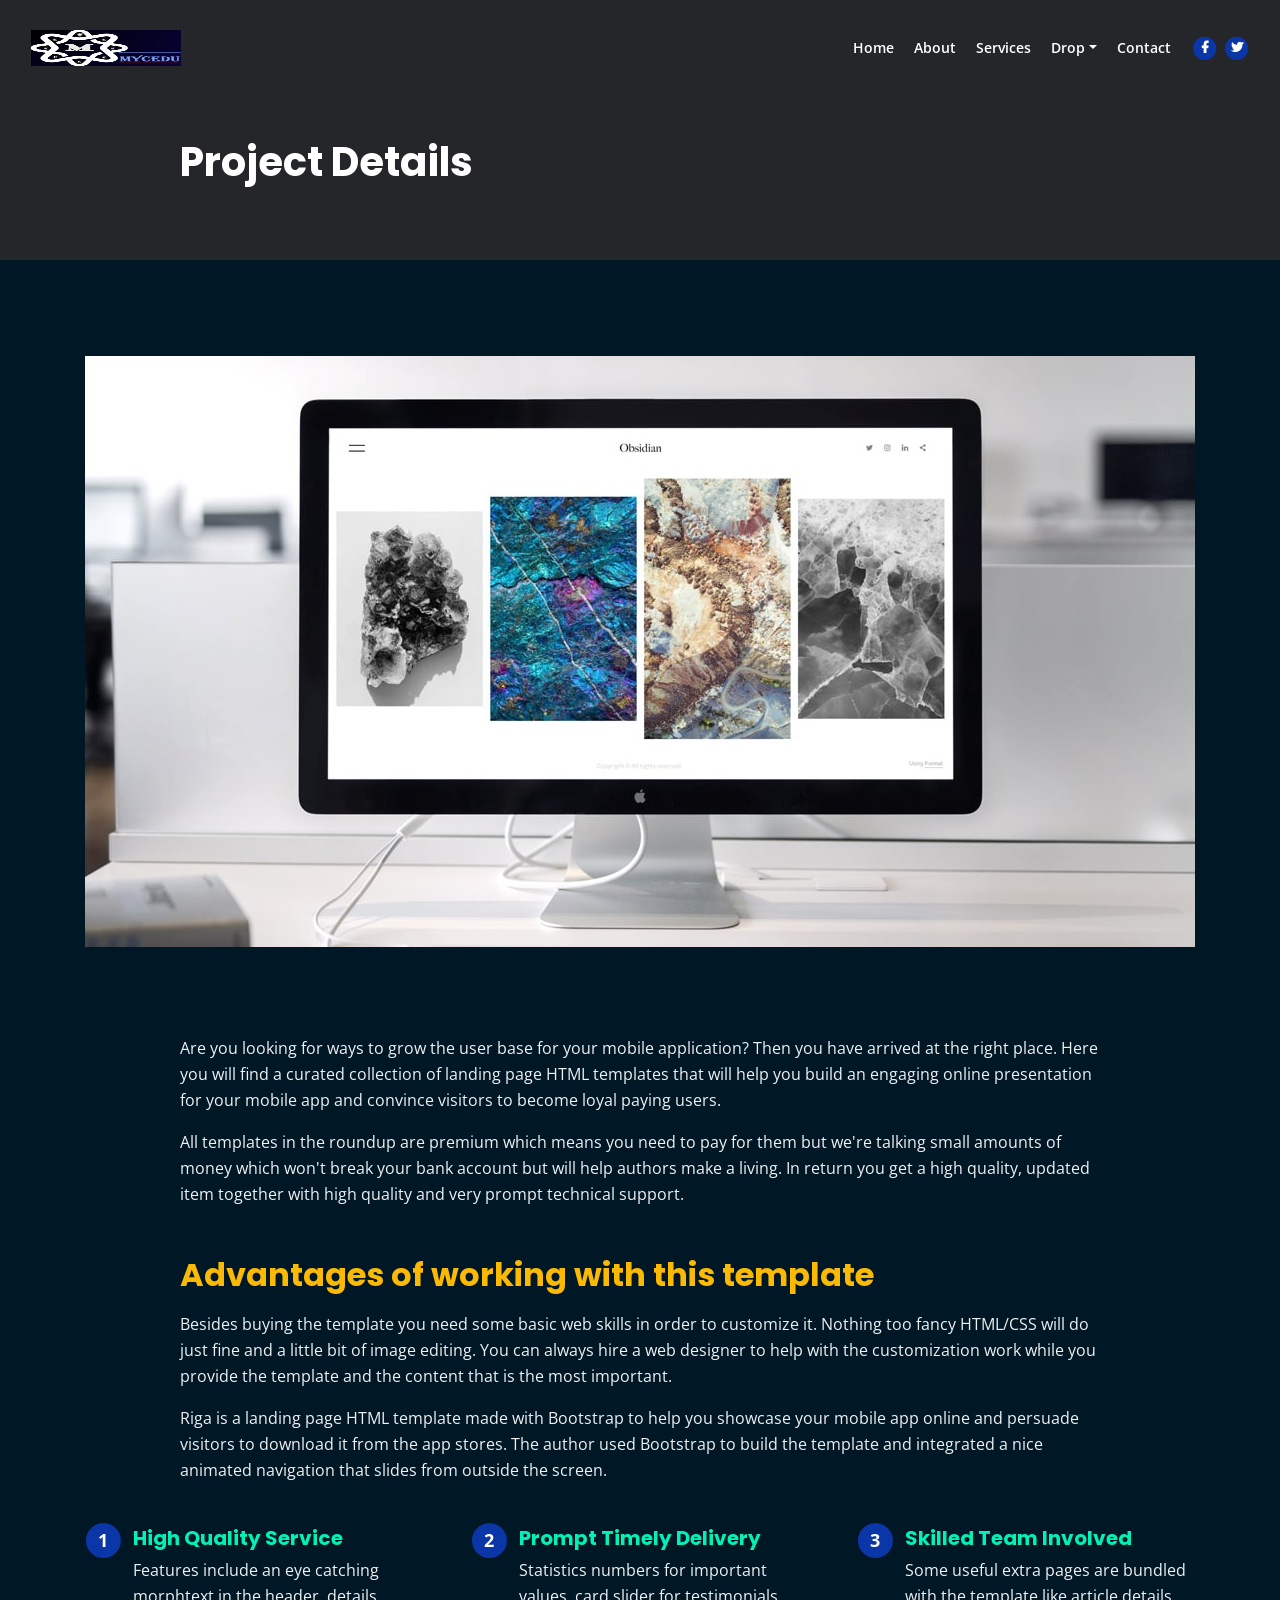
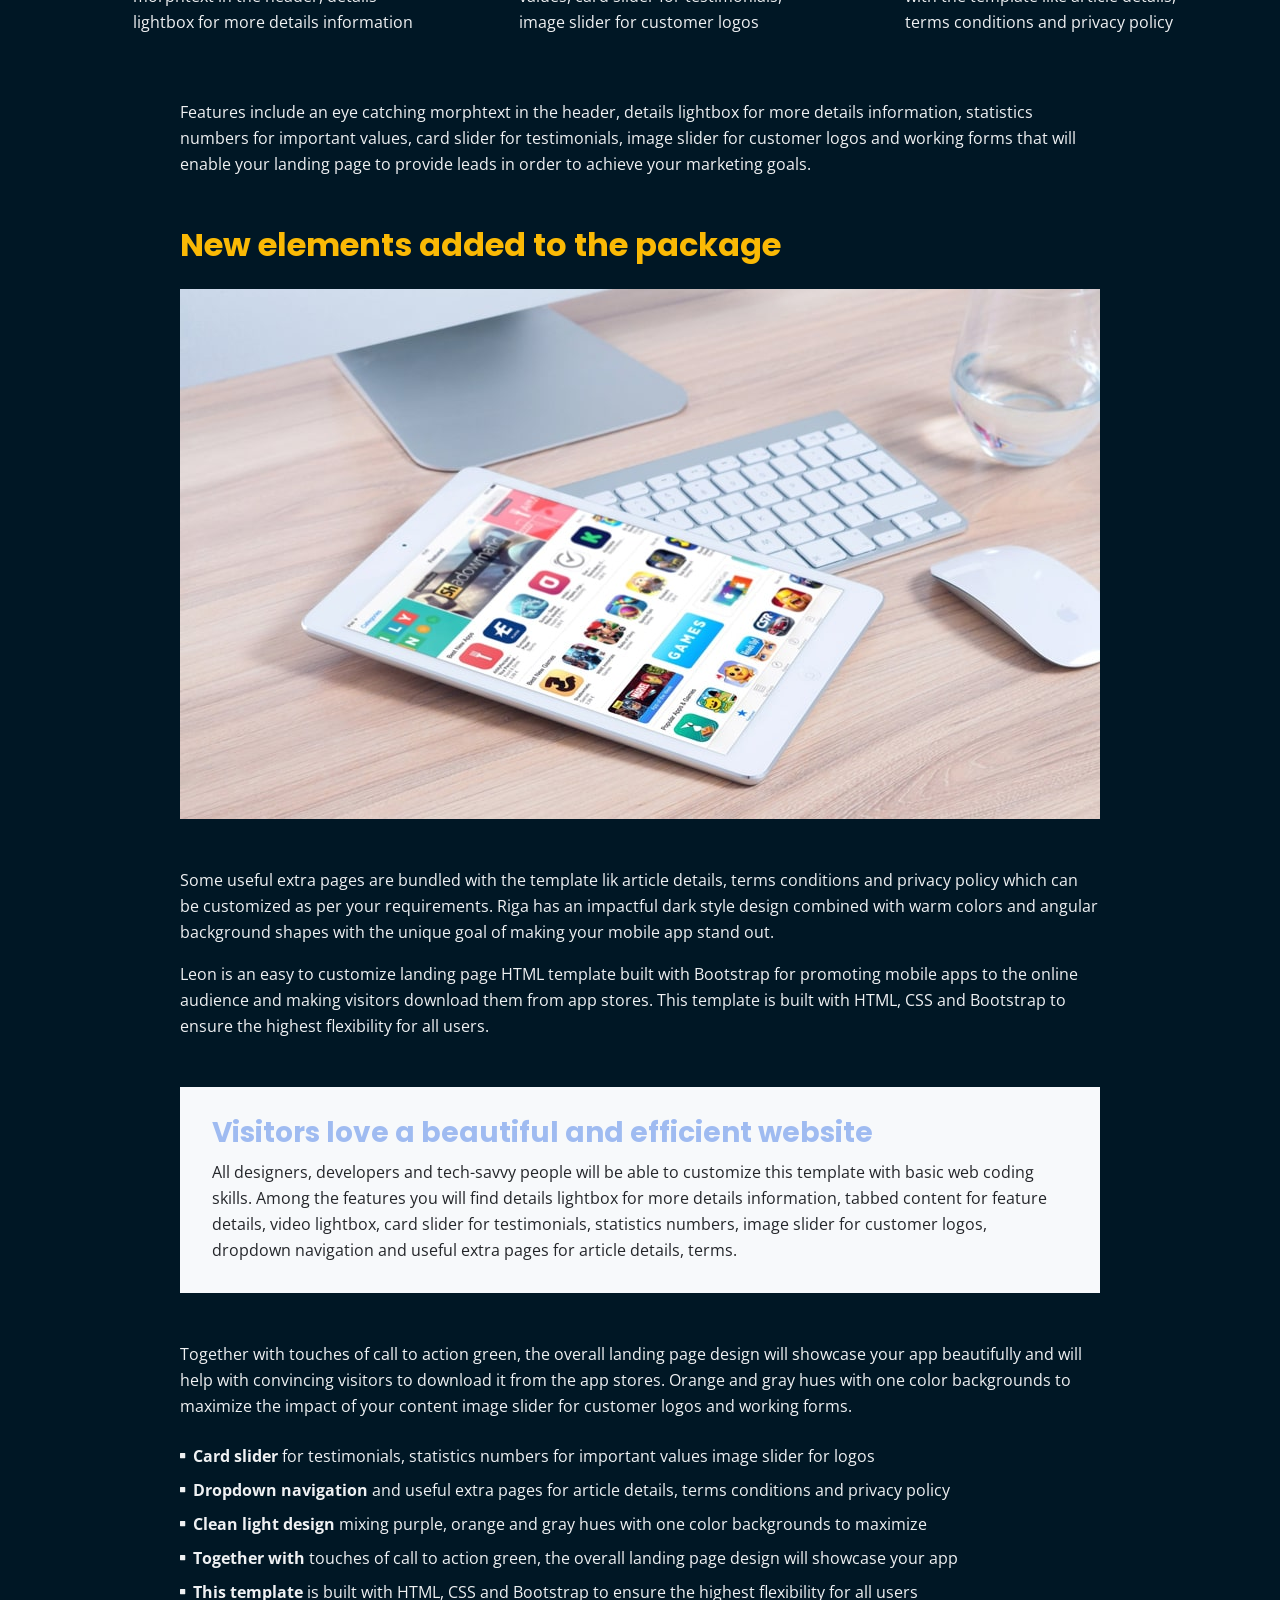
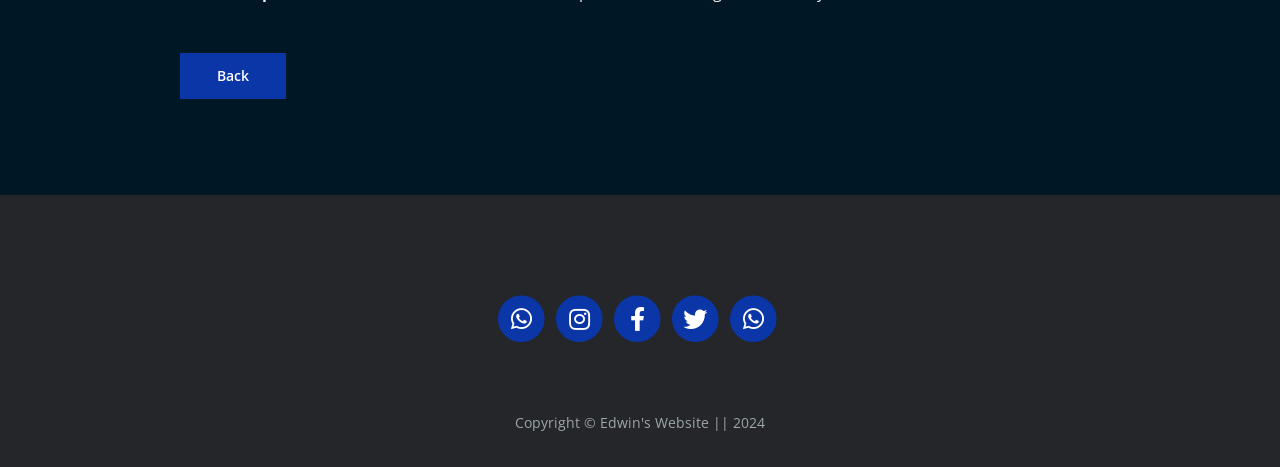
<file: project.html>
<!DOCTYPE html>
<html lang="en">
<head>
    <meta charset="utf-8">
    <meta name="viewport" content="width=device-width, initial-scale=1, shrink-to-fit=no">
    
    <!-- SEO Meta Tags -->
    <meta name="description" content="Your description">
    <meta name="author" content="Your name">

    <!-- OG Meta Tags to improve the way the post looks when you share the page on Facebook, Twitter, LinkedIn -->
	<meta property="og:site_name" content="" /> <!-- website name -->
	<meta property="og:site" content="" /> <!-- website link -->
	<meta property="og:title" content=""/> <!-- title shown in the actual shared post -->
	<meta property="og:description" content="" /> <!-- description shown in the actual shared post -->
	<meta property="og:image" content="" /> <!-- image link, make sure it's jpg -->
	<meta property="og:url" content="" /> <!-- where do you want your post to link to -->
	<meta name="twitter:card" content="summary_large_image"> <!-- to have large image post format in Twitter -->

    <!-- Webpage Title -->
    <title>Project Details - Edwin</title>
    
    <!-- Styles -->
    <link rel="preconnect" href="https://fonts.gstatic.com">
    <link href="https://fonts.googleapis.com/css2?family=Open+Sans:ital,wght@0,400;0,600;0,700;1,400&family=Poppins:wght@600&display=swap" rel="stylesheet">
    <link href="css/bootstrap.css" rel="stylesheet">
    <link href="css/fontawesome-all.css" rel="stylesheet">
	<link href="css/styles.css" rel="stylesheet">
	
	<!-- Favicon  -->
    <link rel="icon" href="images/FavIcon,.png">
</head>
<body data-spy="scroll" data-target=".fixed-top">
    
    <!-- Navigation -->
    <nav class="navbar navbar-expand-lg fixed-top navbar-dark">
        <div class="container">
            
            <!-- Image Logo -->
            <a class="navbar-brand logo-image" href="index.html"><img src="images/Screenshot 2026-04-15 231438.png" alt="alternative"></a>  

            <!-- Text Logo - Use this if you don't have a graphic logo -->
            <!-- <a class="navbar-brand logo-text page-scroll" href="index.html">Mark</a> -->

            <button class="navbar-toggler p-0 border-0" type="button" data-toggle="offcanvas">
                <span class="navbar-toggler-icon"></span>
            </button>

            <div class="navbar-collapse offcanvas-collapse" id="navbarsExampleDefault">
                <ul class="navbar-nav ml-auto">
                    <li class="nav-item">
                        <a class="nav-link page-scroll" href="index.html#header">Home <span class="sr-only">(current)</span></a>
                    </li>
                    <li class="nav-item">
                        <a class="nav-link page-scroll" href="index.html#about">About</a>
                    </li>
                    <li class="nav-item">
                        <a class="nav-link page-scroll" href="index.html#services">Services</a>
                    </li>
                    <li class="nav-item dropdown">
                        <a class="nav-link dropdown-toggle" href="#" id="dropdown01" data-toggle="dropdown" aria-haspopup="true" aria-expanded="false">Drop</a>
                        <div class="dropdown-menu" aria-labelledby="dropdown01">
                            <a class="dropdown-item page-scroll" href="project.html">Project Details</a>
                            <div class="dropdown-divider"></div>
                            <a class="dropdown-item page-scroll" href="terms.html">Terms Conditions</a>
                            <div class="dropdown-divider"></div>
                            <a class="dropdown-item page-scroll" href="privacy.html">Privacy Policy</a>
                        </div>
                    </li>
                    <li class="nav-item">
                        <a class="nav-link page-scroll" href="index.html#contact">Contact</a>
                    </li>
                </ul>
                <span class="nav-item social-icons">
                    <span class="fa-stack">
                        <a href="#your-link">
                            <i class="fas fa-circle fa-stack-2x"></i>
                            <i class="fab fa-facebook-f fa-stack-1x"></i>
                        </a>
                    </span>
                    <span class="fa-stack">
                        <a href="#your-link">
                            <i class="fas fa-circle fa-stack-2x"></i>
                            <i class="fab fa-twitter fa-stack-1x"></i>
                        </a>
                    </span>
                </span>
            </div> <!-- end of navbar-collapse -->
        </div> <!-- end of container -->
    </nav> <!-- end of navbar -->
    <!-- end of navigation -->


    <!-- Header -->
    <header class="ex-header">
        <div class="container">
            <div class="row">
                <div class="col-xl-10 offset-xl-1">
                    <h1>Project Details</h1>
                </div> <!-- end of col -->
            </div> <!-- end of row -->
        </div> <!-- end of container -->
    </header> <!-- end of ex-header -->
    <!-- end of header -->


    <!-- Basic -->
    <div class="ex-basic-1 pt-5 pb-5">
        <div class="container">
            <div class="row">
                <div class="col-lg-12">
                    <img class="img-fluid mt-5 mb-3" src="images/project-details-large.jpg" alt="alternative">
                </div> <!-- end of col -->
            </div> <!-- end of row -->
        </div> <!-- end of container -->
    </div> <!-- end of ex-basic-1 -->
    <!-- end of basic -->


    <!-- Basic -->
    <div class="ex-basic-1 pt-4">
        <div class="container">
            <div class="row">
                <div class="col-xl-10 offset-xl-1">
                    <p>Are you looking for ways to grow the user base for your mobile application? Then you have arrived at the right place. Here you will find a curated collection of landing page HTML templates that will help you build an engaging online presentation for your mobile app and convince visitors to become loyal paying users.</p>
                    <p class="mb-5">All templates in the roundup are premium which means you need to pay for them but we're talking small amounts of money which won't break your bank account but will help authors make a living. In return you get a high quality, updated item together with high quality and very prompt technical support.</p>

                    <h2 class="mb-3">Advantages of working with this template</h2>
                    <p>Besides buying the template you need some basic web skills in order to customize it. Nothing too fancy HTML/CSS will do just fine and a little bit of image editing. You can always hire a web designer to help with the customization work while you provide the template and the content that is the most important.</p>
                    <p class="mb-4">Riga is a landing page HTML template made with Bootstrap to help you showcase your mobile app online and persuade visitors to download it from the app stores. The author used Bootstrap to build the template and integrated a nice animated navigation that slides from outside the screen.</p>
                </div> <!-- end of col -->
            </div> <!-- end of row -->
        </div> <!-- end of container -->
    </div> <!-- end of ex-basic-1 -->
    <!-- end of basic -->


    <!-- Cards -->
    <div class="ex-cards-1 pt-3 pb-3">
        <div class="container">
            <div class="row">
                <div class="col-lg-12">
                    
                    <!-- Card -->
                    <div class="card">
                        <ul class="list-unstyled">
                            <li class="media">
                                <span class="fa-stack">
                                    <span class="fas fa-circle fa-stack-2x"></span>
                                    <span class="fa-stack-1x">1</span>
                                </span>
                                <div class="media-body">
                                    <h5>High Quality Service</h5>
                                    <p>Features include an eye catching morphtext in the header, details lightbox for more details information</p>
                                </div>
                            </li>
                        </ul>
                    </div> <!-- end of card -->
                    <!-- end of card -->

                    <!-- Card -->
                    <div class="card">
                        <ul class="list-unstyled">
                            <li class="media">
                                <span class="fa-stack">
                                    <span class="fas fa-circle fa-stack-2x"></span>
                                    <span class="fa-stack-1x">2</span>
                                </span>
                                <div class="media-body">
                                    <h5>Prompt Timely Delivery</h5>
                                    <p>Statistics numbers for important values, card slider for testimonials, image slider for customer logos</p>
                                </div>
                            </li>
                        </ul>
                    </div> <!-- end of card -->
                    <!-- end of card -->

                    <!-- Card -->
                    <div class="card">
                        <ul class="list-unstyled">
                            <li class="media">
                                <span class="fa-stack">
                                    <span class="fas fa-circle fa-stack-2x"></span>
                                    <span class="fa-stack-1x">3</span>
                                </span>
                                <div class="media-body">
                                    <h5>Skilled Team Involved</h5>
                                    <p>Some useful extra pages are bundled with the template like article details, terms conditions and privacy policy</p>
                                </div>
                            </li>
                        </ul>
                    </div> <!-- end of card -->
                    <!-- end of card -->

                </div> <!-- end of col -->   
            </div> <!-- end of row -->   
        </div> <!-- end of container -->   
    </div> <!-- end of ex-cards-1 -->
    <!-- end of cards -->


    <!-- Basic -->
    <div class="ex-basic-1 pt-3 pb-5">
        <div class="container">
            <div class="row">
                <div class="col-xl-10 offset-xl-1">
                    <p class="mb-5">Features include an eye catching morphtext in the header, details lightbox for more details information, statistics numbers for important values, card slider for testimonials, image slider for customer logos and working forms that will enable your landing page to provide leads in order to achieve your marketing goals.</p>
                    
                    <h2 class="mb-4">New elements added to the package</h2>
                    <img class="img-fluid mb-5" src="images/project-details-small.jpg" alt="alternative">
                    <p>Some useful extra pages are bundled with the template lik article details, terms conditions and privacy policy which can be customized as per your requirements. Riga has an impactful dark style design combined with warm colors and angular background shapes with the unique goal of making your mobile app stand out.</p>
                    <p class="mb-5">Leon is an easy to customize landing page HTML template built with Bootstrap for promoting mobile apps to the online audience and making visitors download them from app stores. This template is built with HTML, CSS and Bootstrap to ensure the highest flexibility for all users.</p>
                    <div class="text-box mb-5">
                        <h3>Visitors love a beautiful and efficient website</h3>
                        <p>All designers, developers and tech-savvy people will be able to customize this template with basic web coding skills. Among the features you will find details lightbox for more details information, tabbed content for feature details, video lightbox, card slider for testimonials, statistics numbers, image slider for customer logos, dropdown navigation and useful extra pages for article details, terms.</p>
                    </div> <!-- end of text-box -->
                    <p class="mb-4">Together with touches of call to action green, the overall landing page design will showcase your app beautifully and will help with convincing visitors to download it from the app stores. Orange and gray hues with one color backgrounds to maximize the impact of your content image slider for customer logos and working forms.</p>
                    <ul class="list-unstyled li-space-lg mb-5">
                        <li class="media">
                            <i class="fas fa-square"></i>
                            <div class="media-body"><strong>Card slider</strong> for testimonials, statistics numbers for important values image slider for logos</div>
                        </li>
                        <li class="media">
                            <i class="fas fa-square"></i>
                            <div class="media-body"><strong>Dropdown navigation</strong> and useful extra pages for article details, terms conditions and privacy policy</div>
                        </li>
                        <li class="media">
                            <i class="fas fa-square"></i>
                            <div class="media-body"><strong>Clean light design</strong> mixing purple, orange and gray hues with one color backgrounds to maximize</div>
                        </li>
                        <li class="media">
                            <i class="fas fa-square"></i>
                            <div class="media-body"><strong>Together with</strong> touches of call to action green, the overall landing page design will showcase your app</div>
                        </li>
                        <li class="media">
                            <i class="fas fa-square"></i>
                            <div class="media-body"><strong>This template</strong> is built with HTML, CSS and Bootstrap to ensure the highest flexibility for all users</div>
                        </li>
                    </ul>

                    <a class="btn-solid-reg mb-5" href="index.html">Back</a>
                </div> <!-- end of col -->
            </div> <!-- end of row -->
        </div> <!-- end of container -->
    </div> <!-- end of ex-basic-1 -->
    <!-- end of basic -->


    <!-- Footer -->
    <div class="footer bg-gray">
        <div class="container">
            <div class="row">
                <div class="col-lg-12">
                    <div class="social-container">
                        <span class="fa-stack">
                            <a href="https://wa.me/254716814404">
                                <i class="fas fa-circle fa-stack-2x"></i>
                                <i class="fab fa-whatsapp fa-stack-1x"></i>
                            </a>
                        </span>
                        <span class="fa-stack">
                            <a href="https://www.instagram.com/_._.e.d.w.i.n._._.">
                                <i class="fas fa-circle fa-stack-2x"></i>
                                <i class="fab fa-instagram fa-stack-1x"></i>
                            </a>
                        </span>
                        <span class="fa-stack">
                            <a href="https://www.facebook.com/mycling.ngatia">
                                <i class="fas fa-circle fa-stack-2x"></i>
                                <i class="fab fa-facebook-f fa-stack-1x"></i>
                            </a>
                        </span>
                        <span class="fa-stack">
                            <a href="https://x.com/Edwin/ngatia29821">
                                <i class="fas fa-circle fa-stack-2x"></i>
                                <i class="fab fa-twitter fa-stack-1x"></i>
                            </a>
                        </span>
                        <span class="fa-stack">
                            <a href="https://wa.me/254758213493">
                                <i class="fas fa-circle fa-stack-2x"></i>
                                <i class="fab fa-whatsapp fa-stack-1x"></i>
                            </a>
                        </span>
                    </div> <!-- end of social-container -->
                </div> <!-- end of col -->
            </div> <!-- end of row -->
        </div> <!-- end of container -->
    </div> <!-- end of footer -->  
    <!-- end of footer -->


    <!-- Copyright -->
    <div class="copyright bg-gray">
        <div class="container">
            <div class="row">
                <div class="col-lg-12">
                    <p class="p-small">Copyright © <a class="no-line" href="#your-link">Edwin's Website || 2024</a></p>
                </div> <!-- end of col -->
            </div> <!-- enf of row -->
        </div> <!-- end of container -->    
    </div> <!-- end of copyright --> 
    <!-- end of copyright -->
    
    <!-- Scripts -->
    <script src="js/jquery.min.js"></script> <!-- jQuery for Bootstrap's JavaScript plugins -->
    <script src="js/bootstrap.min.js"></script> <!-- Bootstrap framework -->
    <script src="js/jquery.easing.min.js"></script> <!-- jQuery Easing for smooth scrolling between anchors -->
    <script src="js/scripts.js"></script> <!-- Custom scripts -->
</body>
</html>
</file>
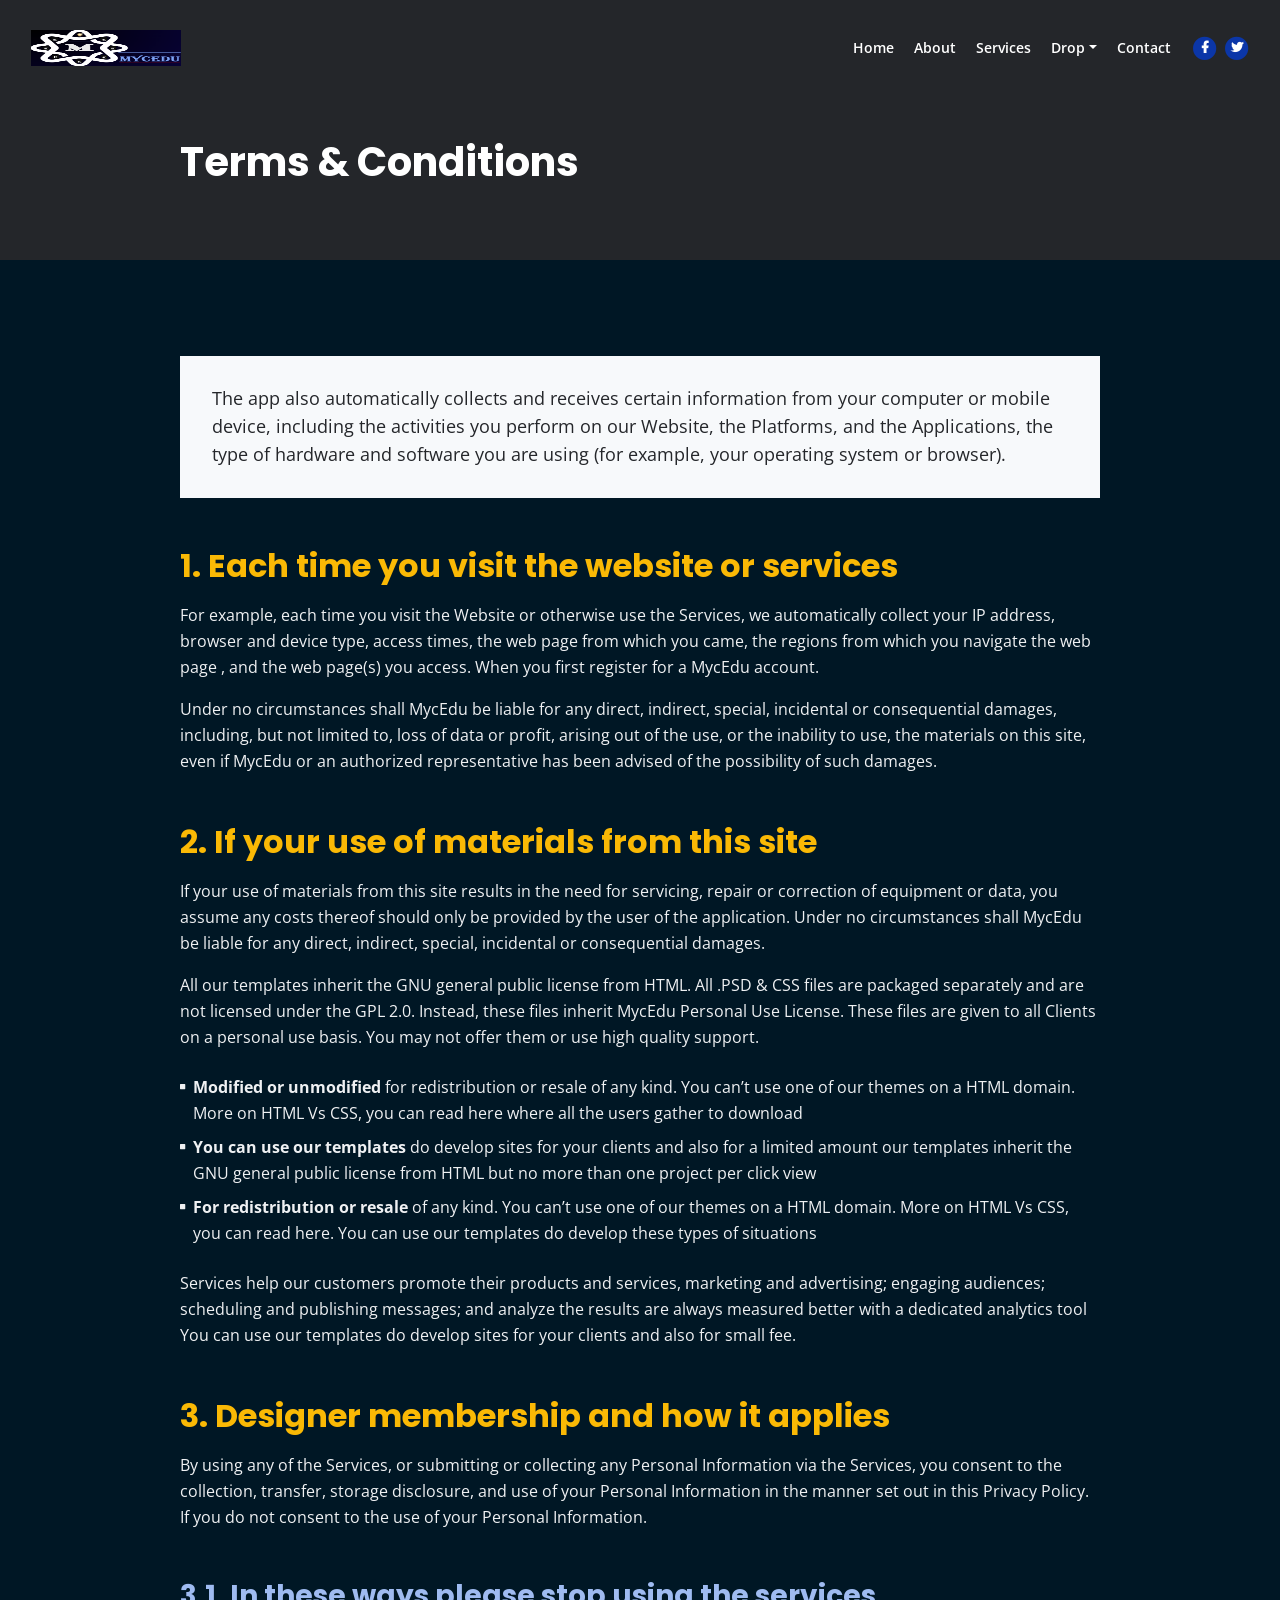
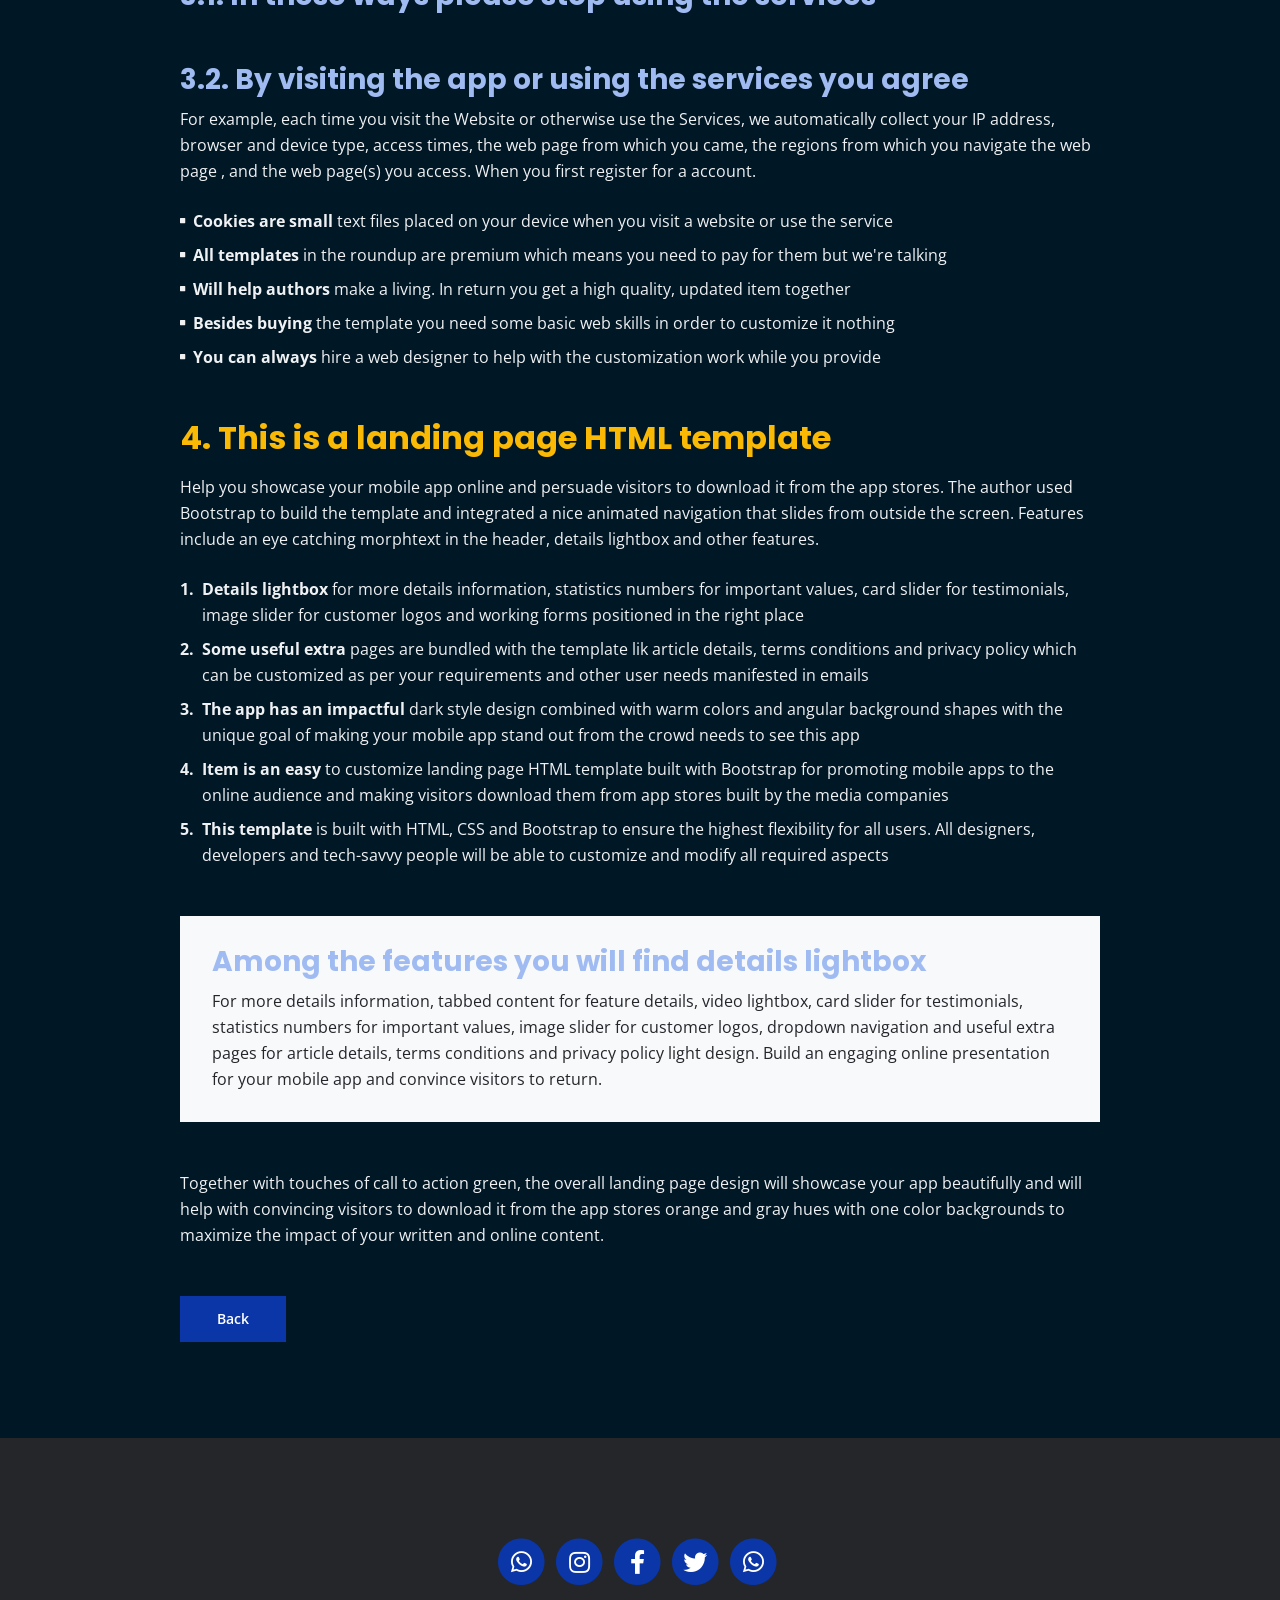
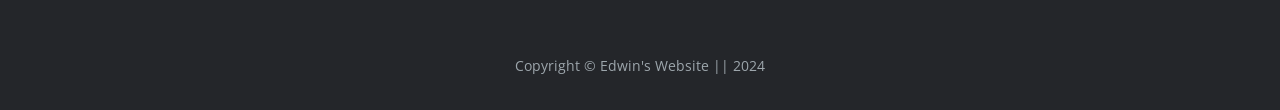
<file: terms.html>
<!DOCTYPE html>
<html lang="en">
<head>
    <meta charset="utf-8">
    <meta name="viewport" content="width=device-width, initial-scale=1, shrink-to-fit=no">
    
    <!-- SEO Meta Tags -->
    <meta name="description" content="Your description">
    <meta name="author" content="Your name">

    <!-- OG Meta Tags to improve the way the post looks when you share the page on Facebook, Twitter, LinkedIn -->
	<meta property="og:site_name" content="" /> <!-- website name -->
	<meta property="og:site" content="" /> <!-- website link -->
	<meta property="og:title" content=""/> <!-- title shown in the actual shared post -->
	<meta property="og:description" content="" /> <!-- description shown in the actual shared post -->
	<meta property="og:image" content="" /> <!-- image link, make sure it's jpg -->
	<meta property="og:url" content="" /> <!-- where do you want your post to link to -->
	<meta name="twitter:card" content="summary_large_image"> <!-- to have large image post format in Twitter -->

    <!-- Webpage Title -->
    <title>Terms & Conditions - Edwin</title>
    
    <!-- Styles -->
    <link rel="preconnect" href="https://fonts.gstatic.com">
    <link href="https://fonts.googleapis.com/css2?family=Open+Sans:ital,wght@0,400;0,600;0,700;1,400&family=Poppins:wght@600&display=swap" rel="stylesheet">
    <link href="css/bootstrap.css" rel="stylesheet">
    <link href="css/fontawesome-all.css" rel="stylesheet">
	<link href="css/styles.css" rel="stylesheet">
	
	<!-- Favicon  -->
    <link rel="icon" href="images/FavIcon,.png">
</head>
<body data-spy="scroll" data-target=".fixed-top">
    
    <!-- Navigation -->
    <nav class="navbar navbar-expand-lg fixed-top navbar-dark">
        <div class="container">
            
            <!-- Image Logo -->
            <a class="navbar-brand logo-image" href="index.html"><img src="images/Screenshot 2026-04-15 231438.png" alt="alternative"></a>  

            <!-- Text Logo - Use this if you don't have a graphic logo -->
            <!-- <a class="navbar-brand logo-text page-scroll" href="index.html">Mark</a> -->

            <button class="navbar-toggler p-0 border-0" type="button" data-toggle="offcanvas">
                <span class="navbar-toggler-icon"></span>
            </button>

            <div class="navbar-collapse offcanvas-collapse" id="navbarsExampleDefault">
                <ul class="navbar-nav ml-auto">
                    <li class="nav-item">
                        <a class="nav-link page-scroll" href="index.html#header">Home <span class="sr-only">(current)</span></a>
                    </li>
                    <li class="nav-item">
                        <a class="nav-link page-scroll" href="index.html#about">About</a>
                    </li>
                    <li class="nav-item">
                        <a class="nav-link page-scroll" href="index.html#services">Services</a>
                    </li>
                    <li class="nav-item dropdown">
                        <a class="nav-link dropdown-toggle" href="#" id="dropdown01" data-toggle="dropdown" aria-haspopup="true" aria-expanded="false">Drop</a>
                        <div class="dropdown-menu" aria-labelledby="dropdown01">
                            <a class="dropdown-item page-scroll" href="project.html">Project Details</a>
                            <div class="dropdown-divider"></div>
                            <a class="dropdown-item page-scroll" href="terms.html">Terms Conditions</a>
                            <div class="dropdown-divider"></div>
                            <a class="dropdown-item page-scroll" href="privacy.html">Privacy Policy</a>
                        </div>
                    </li>
                    <li class="nav-item">
                        <a class="nav-link page-scroll" href="index.html#contact">Contact</a>
                    </li>
                </ul>
                <span class="nav-item social-icons">
                    <span class="fa-stack">
                        <a href="#your-link">
                            <i class="fas fa-circle fa-stack-2x"></i>
                            <i class="fab fa-facebook-f fa-stack-1x"></i>
                        </a>
                    </span>
                    <span class="fa-stack">
                        <a href="#your-link">
                            <i class="fas fa-circle fa-stack-2x"></i>
                            <i class="fab fa-twitter fa-stack-1x"></i>
                        </a>
                    </span>
                </span>
            </div> <!-- end of navbar-collapse -->
        </div> <!-- end of container -->
    </nav> <!-- end of navbar -->
    <!-- end of navigation -->


    <!-- Header -->
    <header class="ex-header">
        <div class="container">
            <div class="row">
                <div class="col-xl-10 offset-xl-1">
                    <h1>Terms & Conditions</h1>
                </div> <!-- end of col -->
            </div> <!-- end of row -->
        </div> <!-- end of container -->
    </header> <!-- end of ex-header -->
    <!-- end of header -->


    <!-- Basic -->
    <div class="ex-basic-1 pt-5 pb-5">
        <div class="container">
            <div class="row">
                <div class="col-xl-10 offset-xl-1">
                    <div class="text-box mt-5 mb-5">
                        <p class="p-large">The app also automatically collects and receives certain information from your computer or mobile device, including the activities you perform on our Website, the Platforms, and the Applications, the type of hardware and software you are using (for example, your operating system or browser).</p>
                    </div> <!-- end of text-box -->

                    <h2 class="mb-3">1. Each time you visit the website or services</h2>
                    <p>For example, each time you visit the Website or otherwise use the Services, we automatically collect your IP address, browser and device type, access times, the web page from which you came, the regions from which you navigate the web page , and the web page(s) you access. When you first register for a MycEdu account.</p>
                    <p class="mb-5">Under no circumstances shall MycEdu be liable for any direct, indirect, special, incidental or consequential damages, including, but not limited to, loss of data or profit, arising out of the use, or the inability to use, the materials on this site, even if MycEdu or an authorized representative has been advised of the possibility of such damages.</p>

                    <h2 class="mb-3">2. If your use of materials from this site</h2>
                    <p>If your use of materials from this site results in the need for servicing, repair or correction of equipment or data, you assume any costs thereof should only be provided by the user of the application. Under no circumstances shall MycEdu be liable for any direct, indirect, special, incidental or consequential damages.</p>
                    <p class="mb-4">All our templates inherit the GNU general public license from HTML. All .PSD & CSS files are packaged separately and are not licensed under the GPL 2.0. Instead, these files inherit MycEdu Personal Use License. These files are given to all Clients on a personal use basis. You may not offer them or use high quality support.</p>
                    <ul class="list-unstyled li-space-lg mb-4">
                        <li class="media">
                            <i class="fas fa-square"></i>
                            <div class="media-body"><strong>Modified or unmodified</strong> for redistribution or resale of any kind. You can’t use one of our themes on a HTML domain. More on HTML Vs CSS, you can read here where all the users gather to download</div>
                        </li>
                        <li class="media">
                            <i class="fas fa-square"></i>
                            <div class="media-body"><strong>You can use our templates</strong>  do develop sites for your clients and also for a limited amount our templates inherit the GNU general public license from HTML but no more than one project per click view</div>
                        </li>
                        <li class="media">
                            <i class="fas fa-square"></i>
                            <div class="media-body"><strong>For redistribution or resale</strong> of any kind. You can’t use one of our themes on a HTML domain. More on HTML Vs CSS, you can read here. You can use our templates do develop these types of situations</div>
                        </li>
                    </ul>
                    <p class="mb-5">Services help our customers promote their products and services, marketing and advertising; engaging audiences; scheduling and publishing messages; and analyze the results are always measured better with a dedicated analytics tool You can use our templates do develop sites for your clients and also for small fee.</p>

                    <h2 class="mb-3">3. Designer membership and how it applies</h2>
                    <p class="mb-5">By using any of the Services, or submitting or collecting any Personal Information via the Services, you consent to the collection, transfer, storage disclosure, and use of your Personal Information in the manner set out in this Privacy Policy. If you do not consent to the use of your Personal Information.</p>
                    <h3>3.1. In these ways please stop using the services</h3>
                    <p class="mb-5" Landing Page uses tracking technology on the landing page, in the Applications, and in the Platforms, including mobile application identifiers and a unique Hootsuite user ID to help us recognize you across different Services, to monitor usage and web traffic routing for the Services, and to customize.</p>
                    <h3>3.2. By visiting the app or using the services you agree</h3>
                    <p class="mb-4">For example, each time you visit the Website or otherwise use the Services, we automatically collect your IP address, browser and device type, access times, the web page from which you came, the regions from which you navigate the web page , and the web page(s) you access. When you first register for a account.</p>
                    <ul class="list-unstyled li-space-lg mb-5">
                        <li class="media">
                            <i class="fas fa-square"></i>
                            <div class="media-body"><strong>Cookies are small</strong> text files placed on your device when you visit a website or use the service</div>
                        </li>
                        <li class="media">
                            <i class="fas fa-square"></i>
                            <div class="media-body"><strong>All templates</strong> in the roundup are premium which means you need to pay for them but we're talking</div>
                        </li>
                        <li class="media">
                            <i class="fas fa-square"></i>
                            <div class="media-body"><strong>Will help authors </strong> make a living. In return you get a high quality, updated item together</div>
                        </li>
                        <li class="media">
                            <i class="fas fa-square"></i>
                            <div class="media-body"><strong>Besides buying</strong> the template you need some basic web skills in order to customize it nothing</div>
                        </li>
                        <li class="media">
                            <i class="fas fa-square"></i>
                            <div class="media-body"><strong>You can always</strong> hire a web designer to help with the customization work while you provide</div>
                        </li>
                    </ul>
                    
                    <h2 class="mb-3">4. This is a landing page HTML template</h2>
                    <p class="mb-4">Help you showcase your mobile app online and persuade visitors to download it from the app stores. The author used Bootstrap to build the template and integrated a nice animated navigation that slides from outside the screen. Features include an eye catching morphtext in the header, details lightbox and other features.</p>
                    <ul class="list-unstyled li-space-lg mb-5">
                        <li class="media">
                            <strong>1.</strong>
                            <div class="media-body"><strong>Details lightbox</strong> for more details information, statistics numbers for important values, card slider for testimonials, image slider for customer logos and working forms positioned in the right place</div>
                        </li>
                        <li class="media">
                            <strong>2.</strong>
                            <div class="media-body"><strong>Some useful extra</strong> pages are bundled with the template lik article details, terms conditions and privacy policy which can be customized as per your requirements and other user needs manifested in emails</div>
                        </li>
                        <li class="media">
                            <strong>3.</strong>
                            <div class="media-body"><strong>The app has an impactful</strong> dark style design combined with warm colors and angular background shapes with the unique goal of making your mobile app stand out from the crowd needs to see this app</div>
                        </li>
                        <li class="media">
                            <strong>4.</strong>
                            <div class="media-body"><strong>Item is an easy</strong> to customize landing page HTML template built with Bootstrap for promoting mobile apps to the online audience and making visitors download them from app stores built by the media companies</div>
                        </li>
                        <li class="media">
                            <strong>5.</strong>
                            <div class="media-body"><strong>This template</strong> is built with HTML, CSS and Bootstrap to ensure the highest flexibility for all users. All designers, developers and tech-savvy people will be able to customize and modify all required aspects</div>
                        </li>
                    </ul>
                    
                    <div class="text-box mb-5">
                        <h3>Among the features you will find details lightbox</h3>
                        <p>For more details information, tabbed content for feature details, video lightbox, card slider for testimonials, statistics numbers for important values, image slider for customer logos, dropdown navigation and useful extra pages for article details, terms conditions and privacy policy light design. Build an engaging online presentation for your mobile app and convince visitors to return.</p>
                    </div> <!-- end of text-box -->
                    <p class="mb-5">Together with touches of call to action green, the overall landing page design will showcase your app beautifully and will help with convincing visitors to download it from the app stores orange and gray hues with one color backgrounds to maximize the impact of your written and online content.</p>
                    
                    <a class="btn-solid-reg mb-5" href="index.html">Back</a>
                </div> <!-- end of col -->
            </div> <!-- end of row -->
        </div> <!-- end of container -->
    </div> <!-- end of ex-basic-1 -->
    <!-- end of basic -->


    <!-- Footer -->
    <div class="footer bg-gray">
        <div class="container">
            <div class="row">
                <div class="col-lg-12">
                    <div class="social-container">
                        <span class="fa-stack">
                            <a href="https://wa.me/254716814404">
                                <i class="fas fa-circle fa-stack-2x"></i>
                                <i class="fab fa-whatsapp fa-stack-1x"></i>
                            </a>
                        </span>
                        <span class="fa-stack">
                            <a href="https://www.instagram.com/_._.e.d.w.i.n._._.">
                                <i class="fas fa-circle fa-stack-2x"></i>
                                <i class="fab fa-instagram fa-stack-1x"></i>
                            </a>
                        </span>
                        <span class="fa-stack">
                            <a href="https://www.facebook.com/mycling.ngatia">
                                <i class="fas fa-circle fa-stack-2x"></i>
                                <i class="fab fa-facebook-f fa-stack-1x"></i>
                            </a>
                        </span>
                        <span class="fa-stack">
                            <a href="https://x.com/Edwin/ngatia29821">
                                <i class="fas fa-circle fa-stack-2x"></i>
                                <i class="fab fa-twitter fa-stack-1x"></i>
                            </a>
                        </span>
                        <span class="fa-stack">
                            <a href="https://wa.me/254758213493">
                                <i class="fas fa-circle fa-stack-2x"></i>
                                <i class="fab fa-whatsapp fa-stack-1x"></i>
                            </a>
                        </span>
                    </div> <!-- end of social-container -->
                </div> <!-- end of col -->
            </div> <!-- end of row -->
        </div> <!-- end of container -->
    </div> <!-- end of footer -->  
    <!-- end of footer -->


    <!-- Copyright -->
    <div class="copyright bg-gray">
        <div class="container">
            <div class="row">
                <div class="col-lg-12">
                    <p class="p-small">Copyright © <a class="no-line" href="#your-link">Edwin's Website || 2024</a></p>
                </div> <!-- end of col -->
            </div> <!-- enf of row -->
        </div> <!-- end of container -->    
    </div> <!-- end of copyright --> 
    <!-- end of copyright -->
    
    
    <!-- Scripts -->
    <script src="js/jquery.min.js"></script> <!-- jQuery for Bootstrap's JavaScript plugins -->
    <script src="js/bootstrap.min.js"></script> <!-- Bootstrap framework -->
    <script src="js/jquery.easing.min.js"></script> <!-- jQuery Easing for smooth scrolling between anchors -->
    <script src="js/scripts.js"></script> <!-- Custom scripts -->
</body>
</html>
</file>
<file: css/styles.css>
/* Description: Master CSS file */

/*****************************************
Table Of Contents:
- General Styles
- Navigation
- Header
- About
- Services
- Details
- Projects
- Works
- Testimonials
- Questions
- Contact
- Footer 
- Copyright
- Back To Top Button
- Extra Pages
- Media Queries
******************************************/

/*****************************************
Colors:
- Backgrounds, navbar - black #24262a
- Backgrounds - light gray #f7f9fb
- Buttons, icons - blue #0b36a8
- Headings text - black #24262a
- Body text - dark gray #4d5055
******************************************/


/**************************/
/*     General Styles     */
/**************************/
body,
html {
	background-color: rgb(0, 23, 37);
    width: 100%;
	height: 100%;
}

body, p {
	color: #eff1f3; 
	font: 400 1rem/1.625rem "Open Sans", sans-serif;
}

h1 {
	color: #29c7f7;
	font-weight: 700;
	font-size: 2.5rem;
	line-height: 3.25rem;
	font-family: "Poppins"
}

h2 {
	color: #fab905;
	font-weight: 700;
	font-size: 2rem;
	line-height: 2.5rem;
	font-family: "Poppins"
}

h3 {
	color: #9fbbf1;
	font-weight: 700;
	font-size: 1.75rem;
	line-height: 2.25rem;
	font-family: "Poppins"
}

h4 {
	color: #f3f4f7;
	font-weight: 700;
	font-size: 1.5rem;
	line-height: 2rem;
	font-family: "Poppins"
}

h5 {
	color: #04f1b6;
	font-weight: 700;
	font-size: 1.25rem;
	line-height: 1.625rem;
	font-family: "Poppins"
}

h6 {
	color: #2cf804;
	font-weight: 700;
	font-size: 1rem;
	line-height: 1.375rem;
	font-family: "Poppins"
}

.p-large {
	font-size: 1.125rem;
	line-height: 1.75rem;
}

.p-small {
	font-size: 0.875rem;
	line-height: 1.5rem;
}

.testimonial-text {
	font-style: italic;
}

.testimonial-author {
	font-weight: 700;
	font-size: 1rem;
	line-height: 1.5rem;
}

.li-space-lg li {
	margin-bottom: 0.5rem;
}

a {
	color: #4d5055;
	text-decoration: underline;
}

a:hover {
	color: #4d5055;
	text-decoration: underline;
}

.no-line {
	text-decoration: none;
}

.no-line:hover {
	text-decoration: none;
}

.blue {
	color: #2259ec;
}


.section-divider {
	display: block;
	height: 1px;
	margin: 0;
	border: none;
	background-color: #d3dae2;
}

.btn-solid-reg {
	display: inline-block;
	padding: 1.375rem 2.25rem 1.375rem 2.25rem;
	border: 1px solid #0b36a8;
	background-color: #0b36a8;
	color: #ffffff;
	font-weight: 600;
	font-size: 0.875rem;
	line-height: 0;
	text-decoration: none;
	transition: all 0.2s;
}

.btn-solid-reg:hover {
	background-color: transparent;
	color: #0b36a8; /* needs to stay here because of the color property of a tag */
	text-decoration: none;
}

.btn-solid-lg {
	display: inline-block;
	padding: 1.625rem 2.625rem 1.625rem 2.625rem;
	border: 1px solid #0b36a8;
	background-color: #0b36a8;
	color: #ffffff;
	font-weight: 600;
	font-size: 0.875rem;
	line-height: 0;
	text-decoration: none;
	transition: all 0.2s;
}

.btn-solid-lg:hover {
	background-color: transparent;
	color: #0b36a8; /* needs to stay here because of the color property of a tag */
	text-decoration: none;
}

.btn-outline-reg {
	display: inline-block;
	padding: 1.375rem 2.25rem 1.375rem 2.25rem;
	border: 1px solid #24262a;
	background-color: transparent;
	color: #24262a;
	font-weight: 600;
	font-size: 0.875rem;
	line-height: 0;
	text-decoration: none;
	transition: all 0.2s;
}

.btn-outline-reg:hover {
	background-color: #24262a;
	color: #ffffff;
	text-decoration: none;
}

.btn-outline-lg {
	display: inline-block;
	padding: 1.625rem 2.625rem 1.625rem 2.625rem;
	border: 1px solid #24262a;
	background-color: transparent;
	color: #24262a;
	font-weight: 600;
	font-size: 0.875rem;
	line-height: 0;
	text-decoration: none;
	transition: all 0.2s;
}

.btn-outline-lg:hover {
	background-color: #24262a;
	color: #ffffff;
	text-decoration: none;
}

.btn-outline-sm {
	display: inline-block;
	padding: 1rem 1.5rem 1rem 1.5rem;
	border: 1px solid #24262a;
	background-color: transparent;
	color: #24262a;
	font-weight: 600;
	font-size: 0.875rem;
	line-height: 0;
	text-decoration: none;
	transition: all 0.2s;
}

.btn-outline-sm:hover {
	background-color: #24262a;
	color: #ffffff;
	text-decoration: none;
}

.form-group {
	position: relative;
	margin-bottom: 1.25rem;
}

.label-control {
	position: absolute;
	top: 0.875rem;
	left: 1.5rem;
	color: #7d838a;
	opacity: 1;
	font-size: 0.875rem;
	line-height: 1.375rem;
	cursor: text;
	transition: all 0.2s ease;
}

.form-control-input:focus + .label-control,
.form-control-input.notEmpty + .label-control,
.form-control-textarea:focus + .label-control,
.form-control-textarea.notEmpty + .label-control {
	top: 0.125rem;
	color: #4d5055;
	opacity: 1;
	font-size: 0.75rem;
	font-weight: 700;
}

.form-control-input,
.form-control-select {
	display: block; /* needed for proper display of the label in Firefox, IE, Edge */
	width: 100%;
	padding-top: 1.125rem;
	padding-bottom: 0.125rem;
	padding-left: 1.5rem;
	border: 1px solid #cbcbd1;
	background-color: #ffffff;
	color: #4d5055;
	font-size: 0.875rem;
	line-height: 1.875rem;
	transition: all 0.2s;
	-webkit-appearance: none; /* removes inner shadow on form inputs on ios safari */
}

.form-control-select {
	padding-top: 0.5rem;
	padding-bottom: 0.5rem;
	height: 3.25rem;
	color: #7d838a;
}

select {
    /* you should keep these first rules in place to maintain cross-browser behavior */
    -webkit-appearance: none;
	-moz-appearance: none;
	-ms-appearance: none;
    -o-appearance: none;
    appearance: none;
    background-image: url('../images/down-arrow.png');
    background-position: 96% 50%;
    background-repeat: no-repeat;
    outline: none;
}

.form-control-textarea {
	display: block; /* used to eliminate a bottom gap difference between Chrome and IE/FF */
	width: 100%;
	height: 14rem; /* used instead of html rows to normalize height between Chrome and IE/FF */
	padding-top: 1.5rem;
	padding-left: 1.3125rem;
	border: 1px solid #cbcbd1;
	background-color: #ffffff;
	color: #4d5055;
	font-size: 0.875rem;
	line-height: 1.5rem;
	transition: all 0.2s;
}

.form-control-input:focus,
.form-control-select:focus,
.form-control-textarea:focus {
	border: 1px solid #a1a1a1;
	outline: none; /* Removes blue border on focus */
}

.form-control-input:hover,
.form-control-select:hover,
.form-control-textarea:hover {
	border: 1px solid #a1a1a1;
}

.checkbox {
	font-size: 0.75rem;
	line-height: 1.25rem;
}

input[type='checkbox'] {
	vertical-align: -10%;
	margin-right: 0.5rem;
}

.form-control-submit-button {
	display: inline-block;
	width: 100%;
	height: 3.25rem;
	border: 1px solid #0b36a8;
	border-radius: 32px;
	background-color: #0b36a8;
	color: #ffffff;
	font-weight: 600;
	font-size: 0.875rem;
	line-height: 0;
	cursor: pointer;
	transition: all 0.2s;
}

.form-control-submit-button:hover {
	border: 1px solid #24262a;
	background-color: transparent;
	color: #24262a;
}


/**********************/
/*     Navigation     */
/**********************/
.navbar {
	background-color: #24262a9a;
	font-weight: 600;
	font-size: 0.875rem;
	line-height: 0.875rem;
	box-shadow: 0 1px 6px 0 rgba(0, 0, 0, 0.025);
}

.navbar .navbar-brand {
	padding-top: 0.125rem;
	padding-bottom: 0.125rem;
}

.navbar .logo-image img {
    width: 150px;
	height: 36px;
}

.navbar .logo-text {
	color: #ffffff;
	font-weight: 700;
	font-size: 1.875rem;
	line-height: 1rem;
	text-decoration: none;
}

.offcanvas-collapse {
	position: fixed;
	top: 3.25rem; /* adjusts the height between the top of the page and the offcanvas menu */
	bottom: 0;
	left: 100%;
	width: 100%;
	padding-right: 1rem;
	padding-left: 1rem;
	overflow-y: auto;
	visibility: hidden;
	background-color: #24262aed;
	transition: visibility .3s ease-in-out, -webkit-transform .3s ease-in-out;
	transition: transform .3s ease-in-out, visibility .3s ease-in-out;
	transition: transform .3s ease-in-out, visibility .3s ease-in-out, -webkit-transform .3s ease-in-out;
}

.offcanvas-collapse.open {
	visibility: visible;
	-webkit-transform: translateX(-100%);
	transform: translateX(-100%);
}

.navbar .navbar-nav {
	margin-top: 0.75rem;
	margin-bottom: 0.5rem;
}

.navbar .nav-item .nav-link {
	padding-top: 0.625rem;
	padding-bottom: 0.625rem;
	color: #ffffff;
	text-decoration: none;
	transition: all 0.2s ease;
}

.navbar .nav-item.dropdown.show .nav-link,
.navbar .nav-item .nav-link:hover,
.navbar .nav-item .nav-link.active {
	color: #9c9ead;
}

/* Dropdown Menu */
.navbar .dropdown .dropdown-menu {
	animation: fadeDropdown 0.2s; /* required for the fade animation */
}

@keyframes fadeDropdown {
    0% {
        opacity: 0;
    }

    100% {
        opacity: 1;
	}
}

.navbar .dropdown-menu {
	margin-top: 0.5rem;
	margin-bottom: 0.5rem;
	border: none;
	background-color: #24262a;
}

.navbar .dropdown-item {
	padding-top: 0.5rem;
	padding-bottom: 0.5rem;
	color: #ffffff;
	font-weight: 600;
	font-size: 0.875rem;
	line-height: 0.875rem;
	text-decoration: none;
}

.navbar .dropdown-item:hover {
	background-color: #24262a;
	color: #9c9ead;
}

.navbar .dropdown-divider {
	width: 100%;
	height: 1px;
	margin: 0.5rem auto 0.5rem auto;
	border: none;
	background-color: #505050;
}
/* end of dropdown menu */

.navbar .fa-stack {
	width: 2em;
	margin-right: 0.25rem;
	font-size: 0.75rem;
}

.navbar .fa-stack-2x {
	color: #0b36a8;
	transition: all 0.2s ease;
}

.navbar .fa-stack-1x {
	color: #ffffff;
	transition: all 0.2s ease;
}

.navbar .fa-stack:hover .fa-stack-2x {
	color: #ffffff;
}

.navbar .fa-stack:hover .fa-stack-1x {
	color: #0b36a8;
}

.navbar .navbar-toggler {
	padding: 0;
	border: none;
	font-size: 1.25rem;
}


/******************/
/*     Header     */
/******************/
.header {
	padding-top: 7rem;
	padding-bottom: 5.5rem;
	background: linear-gradient(rgba(0, 0, 0, 0.1), rgba(0, 0, 0, 0.1)), url('../images/details-background.jpeg') center center no-repeat;
	background-size: cover;
	text-align: center;
}

.header .h1-large {
	color: #ffffff;
	font-family: 'Segoe UI', Tahoma, Geneva, Verdana, sans-serif;
}

.header .h1-large.one{
	font-size: 45px;
}

.header .h1-large.two{
	font-size: 32px;
}

.header .h1-large.two .typing{
	display: inline-block;
	font-family: 'Courier New', Courier, monospace;
	text-align: center;
	color: #adff2f;
    white-space: nowrap;
    overflow: hidden;
    border-right: 4px solid #1de2d1;
    -webkit-animation: typing 8s steps(18) infinite;
}
@-webkit-keyframes typing{
    0%{
        width: 0ch;
    }
    50%{
        width: 17ch;
    }
    100%{
        width: 0ch;
    }
}

.header .btn-solid-lg{
	border-radius: 10px;
	box-shadow: 0 0 20px #0ef;
}

.header .btn-solid-lg:hover {
	border-radius: 10px;
	border: 1px solid #ffffff;
	color: #ffffff;
	box-shadow: 0 0 5px cyan, 0 0 25px cyan, 0 0 50px cyan, 0 0 100px cyan, 0 0 200px cyan
}

.header .btn-outline-lg {
	padding: 1.625rem 1.625rem 1.625rem 1.625rem;
	border: none;
	color: #ffffff;
}

.header .btn-outline-lg:hover {
	background: transparent;
	color: #9c9ead;
	text-decoration: none;
}

.header .btn-outline-lg .fas {
	margin-right: 0.375rem;
}


/*****************/
/*     About     */
/*****************/
.basic-1 {
	padding-top: 7.75rem;
	padding-bottom: 5.25rem;
}

.basic-1 .text-container {
	margin-bottom: 3rem;
}

.basic-1 .time {
	margin-bottom: 0.5rem;
	color: #0b36a8;
	font-weight: 600;
	font-size: 0.875rem;
	line-height: 1.5rem;
	font-family: "Poppins";
}

.basic-1 h6 {
	margin-bottom: 0.125rem;
}


/********************/
/*     Services     */
/********************/
.basic-2 {
	padding-top: 7.75rem;
	padding-bottom: 5.25rem;
}

.basic-2 .h2-heading {
	margin-bottom: 0.75rem;
	text-align: center;
}

.basic-2 .p-heading {
	margin-bottom: 4rem;
	text-align: center;
}

.basic-2 .text-box {
	background: transparent;
	margin-bottom: 3rem;
	padding: 3.5rem 1rem 2.125rem 1rem;
	border-right: 10px;
    border-radius: 20px;
    transition: background 0.5s, transform 0.5s;
    box-shadow: 1px 1px 20px #012290f7, 1px 1px 40px #0053b8f7
}

.basic-2 .fas,
.basic-2 .far {
	margin-bottom: 1.75rem;
	color: #0b36a8;
	font-size: 3.5rem;
}

.basic-2 h4 {
	letter-spacing: 1px;
}


/*******************/
/*     Details     */
/*******************/
.split .area-1 {
	height: 430px;
	background: linear-gradient(to bottom right, rgba(25, 26, 29, 0.5), rgba(25, 26, 29, 0.5)), url('../images/work-8.jpg') center center no-repeat;
	background-size: cover;
}

.split .area-2 {
	padding-top: 7.75rem;
	padding-bottom: 7.75rem;
}

.split p {
	margin-bottom: 2.25rem;
}

.split .icons-container {
	margin-top: 3rem;
}

.split .icons-container img {
	width: 50px;
	margin-right: 0.625rem;
	margin-bottom: 0.75rem;
}

/*******************/
/*     Skills      */
/*******************/
.col-lg-4.mb-4{
	margin: 30px 0px 30px 0px;
	padding: 3.5rem 1rem 2.125rem 1rem;
	border-right: 10px;
    border-radius: 20px;
	background: transparent;
    transition: background 0.5s, transform 0.5s;
    box-shadow: 1px 1px 20px #012290f7, 1px 1px 40px #0053b8f7
}

.progress-circle .h4 {
	color: #b1b493;
	font-size: 22px; }

.progress-circle .small {
	font-weight: 600; }

.progress-circle .progress {
	width: 150px;
	height: 150px;
	background: none;
	position: relative; }

.progress-circle .progress::after {
	content: "";
	width: 100%;
	height: 100%;
	border-radius: 50%;
	border: 6px solid #00195e;
	position: absolute;
	top: 0;
	left: 0; 
}

.progress-circle .progress > span {
	width: 50%;
	height: 100%;
	overflow: hidden;
	position: absolute;
	top: 0;
	z-index: 1; 
}

.progress-circle .progress .progress-left {
	left: 1px; 
}

.progress-circle .progress .progress-bar {
	width: 100%;
	height: 100%;
	background: none;
	border-width: 6px;
	border-style: solid;
	position: absolute;
	top: 0; 
}

.progress-circle .progress .progress-left .progress-bar {
	left: 100%;
	border-top-right-radius: 80px;
	border-bottom-right-radius: 80px;
	border-left: 0;
	-webkit-transform-origin: center left;
	-ms-transform-origin: center left;
	transform-origin: center left;
	border-color: cyan !important; 
}

.progress-circle .progress .progress-right {
	right: 0; 
}

.progress-circle .progress .progress-right .progress-bar {
	left: -100%;
	border-top-left-radius: 80px;
	border-bottom-left-radius: 80px;
	border-right: 0;
	-webkit-transform-origin: center right;
	-ms-transform-origin: center right;
	transform-origin: center right;
	border-color: cyan !important; 
}

.progress-circle .progress .progress-value {
	position: absolute;
	top: 0;
	left: 0; 
}



/********************/
/*     Projects     */
/********************/
.basic-3 {
	padding-top: 7.75rem;
	padding-bottom: 1rem;
}

.basic-3 .h2-heading {
	margin-bottom: 0.75rem;
	text-align: center;
}

.basic-3 .p-heading {
	margin-bottom: 4rem;
	text-align: center;
}

.basic-3 .text-container {
	margin-bottom: 4rem;
}

.basic-3 .image-container {
	margin-bottom: 1rem;
}

/* Hover Animation */
.basic-3 .image-container {
	overflow: hidden;
	margin-right: auto;
	margin-left: auto;
}

.basic-3 .image-container img {
	margin: 0;
	transition: all 0.2s;
}

.basic-3 .image-container:hover img {
	-moz-transform: scale(1.1);
	-webkit-transform: scale(1.1);
	transform: scale(1.1);
} 
/* end of hover animation */


/*****************/
/*     Works     */
/*****************/
.basic-4 {
	padding-bottom: 1rem;
}

.basic-4 .text-container {
	margin-bottom: 4rem;
}

.basic-4 .image-container {
	margin-bottom: 1rem;
}

/* Hover Animation */
.basic-4 .image-container {
	overflow: hidden;
	margin-right: auto;
	margin-left: auto;
}

.basic-4 .image-container img {
	margin: 0;
	transition: all 0.2s;
}

.basic-4 .image-container:hover img {
	-moz-transform: scale(1.15);
	-webkit-transform: scale(1.15);
	transform: scale(1.15);
} 
/* end of hover animation */


.text-box.mb-5 p, .media-body.kh{
	color: #24262a;
}


/*********************/
/*     Questions     */
/*********************/
.accordion-1 {
	padding-top: 7.75rem;
	padding-bottom: 6.75rem;
}

.accordion-1 .h2-heading {
	margin-bottom: 2.5rem;
	text-align: center;
}

.accordion-1 .card {
	margin-bottom: 1.75rem;
	border: none;
}

.accordion-1 .card-header {
	padding: 0;
	border: none;
	background-color: transparent;
}

.accordion-1 .card button {
	padding: 0;
	color: #24262a;
	font-weight: 600;
	font-size: 1.125rem;
	line-height: 1.75rem;
	font-family: 'Poppins';
}

.accordion-1 .card button:hover {
	text-decoration: none;
}

.accordion-1 .card button:before {
	float: left;
	margin-right: 0.625rem;
	font-family: 'Font Awesome 5 Free';
	font-weight: 900;
	content: "\f078";
	transition: all 0.2s;
}

.accordion-1 .card button.collapsed:before {
	-webkit-transform: rotate(180deg);
	-moz-transform: rotate(180deg);
	transform: rotate(180deg);
} 

.accordion-1 .card-body {
	padding: 0.75rem 1.5rem 0.5rem 1.5rem;
	color: #00195e;
}


/*******************/
/*     Contact     */
/*******************/
.form-1 {
	padding-top: 7.75rem;
	padding-bottom: 7rem;
	text-align: center;
}

.form-1 .h2-heading {
	margin-bottom: 0.75rem;
	text-align: center;
}

.form-1 .p-heading {
	margin-bottom: 4rem;
}


/******************/
/*     Footer     */
/******************/
.footer {
	padding-top: 6.25rem;
	padding-bottom: 2rem;
	background-color: #24262a;
	text-align: center;
}

.footer a {
	text-decoration: none;
}

.footer .fa-stack {
	width: 2em;
	margin-bottom: 1.25rem;
	margin-right: 0.375rem;
	font-size: 1.5rem;
}

.footer .fa-stack .fa-stack-1x {
    color: #ffffff;
	transition: all 0.2s ease;
}

.footer .fa-stack .fa-stack-2x {
	color: #0b36a8;
	transition: all 0.2s ease;
}

.footer .fa-stack:hover .fa-stack-1x {
	color: #0b36a8;
}

.footer .fa-stack:hover .fa-stack-2x {
    color: #ffffff;
}


/*********************/
/*     Copyright     */
/*********************/
.copyright {
	padding-top: 1rem;
	padding-bottom: 1rem;
	background-color: #24262a;
	text-align: center;
}

.copyright .p-small {
	color: #9da6ac;
	text-align: center;
}

.copyright a {
	color: #9da6ac;
}


/******************************/
/*     Back To Top Button     */
/******************************/
a.back-to-top {
	position: fixed;
	z-index: 999;
	right: 12px;
	bottom: 12px;
	display: none;
	width: 42px;
	height: 42px;
	border-radius: 30px;
	background: #3a424d url("../images/up-arrow.png") no-repeat center 47%;
	background-size: 18px 18px;
	text-indent: -9999px;
}

a:hover.back-to-top {
	background-color: #0b36a8;
}


/***********************/
/*     Extra Pages     */
/***********************/
.ex-header {
	padding-top: 8.5rem;
	padding-bottom: 4rem;
	background-color: #24262a;
}

.ex-header h1 {
	color: #ffffff;
}

.ex-basic-1 .list-unstyled .fas {
	font-size: 0.375rem;
	line-height: 1.625rem;
}

.ex-basic-1 .list-unstyled .media-body {
	margin-left: 0.5rem;
}

.ex-basic-1 .text-box {
	padding: 1.25rem 1.25rem 0.5rem 1.25rem;
	background-color: #f7f9fb;
}

.ex-cards-1 .card {
	border: none;
	background-color: transparent;
}

.ex-cards-1 .card .fa-stack {
	width: 2em;
	font-size: 1.125rem;
}

.ex-cards-1 .card .fa-stack-2x {
	color: #0b36a8;
}

.ex-cards-1 .card .fa-stack-1x {
	color: #ffffff;
	font-weight: 700;
	line-height: 2.125rem;
}

.ex-cards-1 .card .list-unstyled .media-body {
	margin-left: 0.75rem;
}

.ex-cards-1 .card .list-unstyled .media-body h5 {
	margin-top: 0.125rem;
	margin-bottom: 0.375rem;
}


/*************************/
/*     Media Queries     */
/*************************/	
/* Min-width 768px */
@media (min-width: 768px) {

	/* Header */
	.header {
		padding-top: 11rem;
		padding-bottom: 9rem;
	}
	/* end of header */


	/* Services */
	.basic-2 .text-box {
		padding-right: 2.125rem;
		padding-left: 2.125rem;
	}
	/* end of services */


	/* Extra Pages */
	.ex-basic-1 .text-box {
		padding: 1.75rem 2rem 0.875rem 2rem;
	}
	/* end of extra pages */
}
/* end of min-width 768px */


/* Min-width 992px */
@media (min-width: 992px) {
	
	/* General Styles */
	.h2-heading {
		width: 35.25rem;
		margin-right: auto;
		margin-left: auto;
	}

	.p-heading {
		width: 46rem;
		margin-right: auto;
		margin-left: auto;
	}
	/* end of general styles */


	/* Navigation */
	.navbar {
		padding-top: 1.75rem;
		background-color: transparent;
		box-shadow: none;
		transition: all 0.2s;
	}

	.navbar.top-nav-collapse {
		padding-top: 0.5rem;
		padding-top: 0.5rem;
		background-color: #24262a;
		box-shadow: 0 3px 6px 0 rgba(0, 0, 0, 0.025);
	}

	.offcanvas-collapse {
		position: static;
		top: auto;
		bottom: auto;
		left: auto;
		width: auto;
		padding-right: 0;
		padding-left: 0;
		background-color: transparent;
		overflow-y: visible;
		visibility: visible;
	}

	.offcanvas-collapse.open {
		-webkit-transform: none;
		transform: none;
	}

	.navbar .navbar-nav {
		margin-top: 0;
		margin-bottom: 0;
	}
	
	.navbar .nav-item .nav-link {
		padding-right: 0.625rem;
		padding-left: 0.625rem;
	}

	.navbar .dropdown-menu {
		margin-top: 0.25rem;
		box-shadow: 0 3px 3px 1px rgba(0, 0, 0, 0.08);
	}

	.navbar .dropdown-divider {
		width: 90%;
	}

	.navbar .social-icons {
		margin-left: 0.5rem;
	}
	
	.navbar .fa-stack {
		margin-right: 0;
		margin-left: 0.25rem;
	}
	/* end of navigation */


	/* Header */
	.header {
		padding-top: 15rem;
		padding-bottom: 14rem;
		text-align: left;
	}
	/* end of header */


	/* Details */
	.split {
		height: 760px;
	}
	
	.split .area-1 {
		height: 100%;
		width: 50%;
		display: inline-block;
	}
	
	.split .area-2 {
		height: 100%;
		width: 50%;
		display: inline-block;
		vertical-align: top;
	}

	.split .text-container {
		width: 400px;
		margin-left: 3rem;
	}
	/* end of details */


	/* Testimonials */
	.cards-1 .card {
		display: inline-block;
		width: 290px;
		vertical-align: top;
	}

	.cards-1 .card:nth-of-type(3n+2) {
		margin-right: 1.5rem;
		margin-left: 1.5rem;
	}

	.cards-1 .card-body {
		text-align: left;
	}

	.cards-1 .details {
		display: flex;
		align-items: flex-start;
	}
	
	.cards-1 .details .text {
		flex-direction: column;
	}
	
	.cards-1 .details img {
		margin-right: 1.125rem;
	}
	/* end of testimonials */


	/* Accordion */
	.accordion-1 .accordion {
		width: 730px;
		margin-right: auto;
		margin-left: auto;
	}
	/* end of accordion */


	/* Contact */
	.form-1 form {
		width: 790px;
		margin-right: auto;
		margin-left: auto;
	}
	/* end of contact */


	/* Extra Pages */
	.ex-cards-1 .card {
		display: inline-block;
		width: 296px;
		vertical-align: top;
	}

	.ex-cards-1 .card:nth-of-type(3n+2) {
		margin-right: 1rem;
		margin-left: 1rem;
	}
	/* end of extra pages */
}
/* end of min-width 992px */


/* Min-width 1200px */
@media (min-width: 1200px) {

	/* General Styles */
	.h1-large {
		font-size: 3.75rem;
		line-height: 4.625rem;
	}
	/* end of general styles */


	/* Navigation */
	.navbar .container {
		max-width: 1330px;
	}
	/* end of navigation */


	/* Header */
	.header {
		padding-top: 18.25rem;
		padding-bottom: 17.25rem;
	}
	/* end of header */


	/* About */
	.basic-1 .text-container.first {
		margin-right: 2rem;
	}

	.basic-1 .text-container.second {
		margin-right: 1rem;
		margin-left: 1rem;
	}

	.basic-1 .text-container.third {
		margin-left: 2rem;
	}
	/* end of about */


	/* Details */
	.split {
		height: 700px;
	}

	.split .text-container {
		width: 460px;
		margin-left: 5rem;
	}
	/* end of details */


	/* Testimonials */
	.cards-1 .card {
		width: 338px;
	}
	
	.cards-1 .card:nth-of-type(3n+2) {
		margin-right: 2.625rem;
		margin-left: 2.625rem;
	}
	/* end of testimonials */
	

	/* Extra Pages */
	.ex-cards-1 .card {
		width: 336px;
	}

	.ex-cards-1 .card:nth-of-type(3n+2) {
		margin-right: 2.875rem;
		margin-left: 2.875rem;
	}
	/* end of extra pages */
}
/* end of min-width 1200px */
</file>
